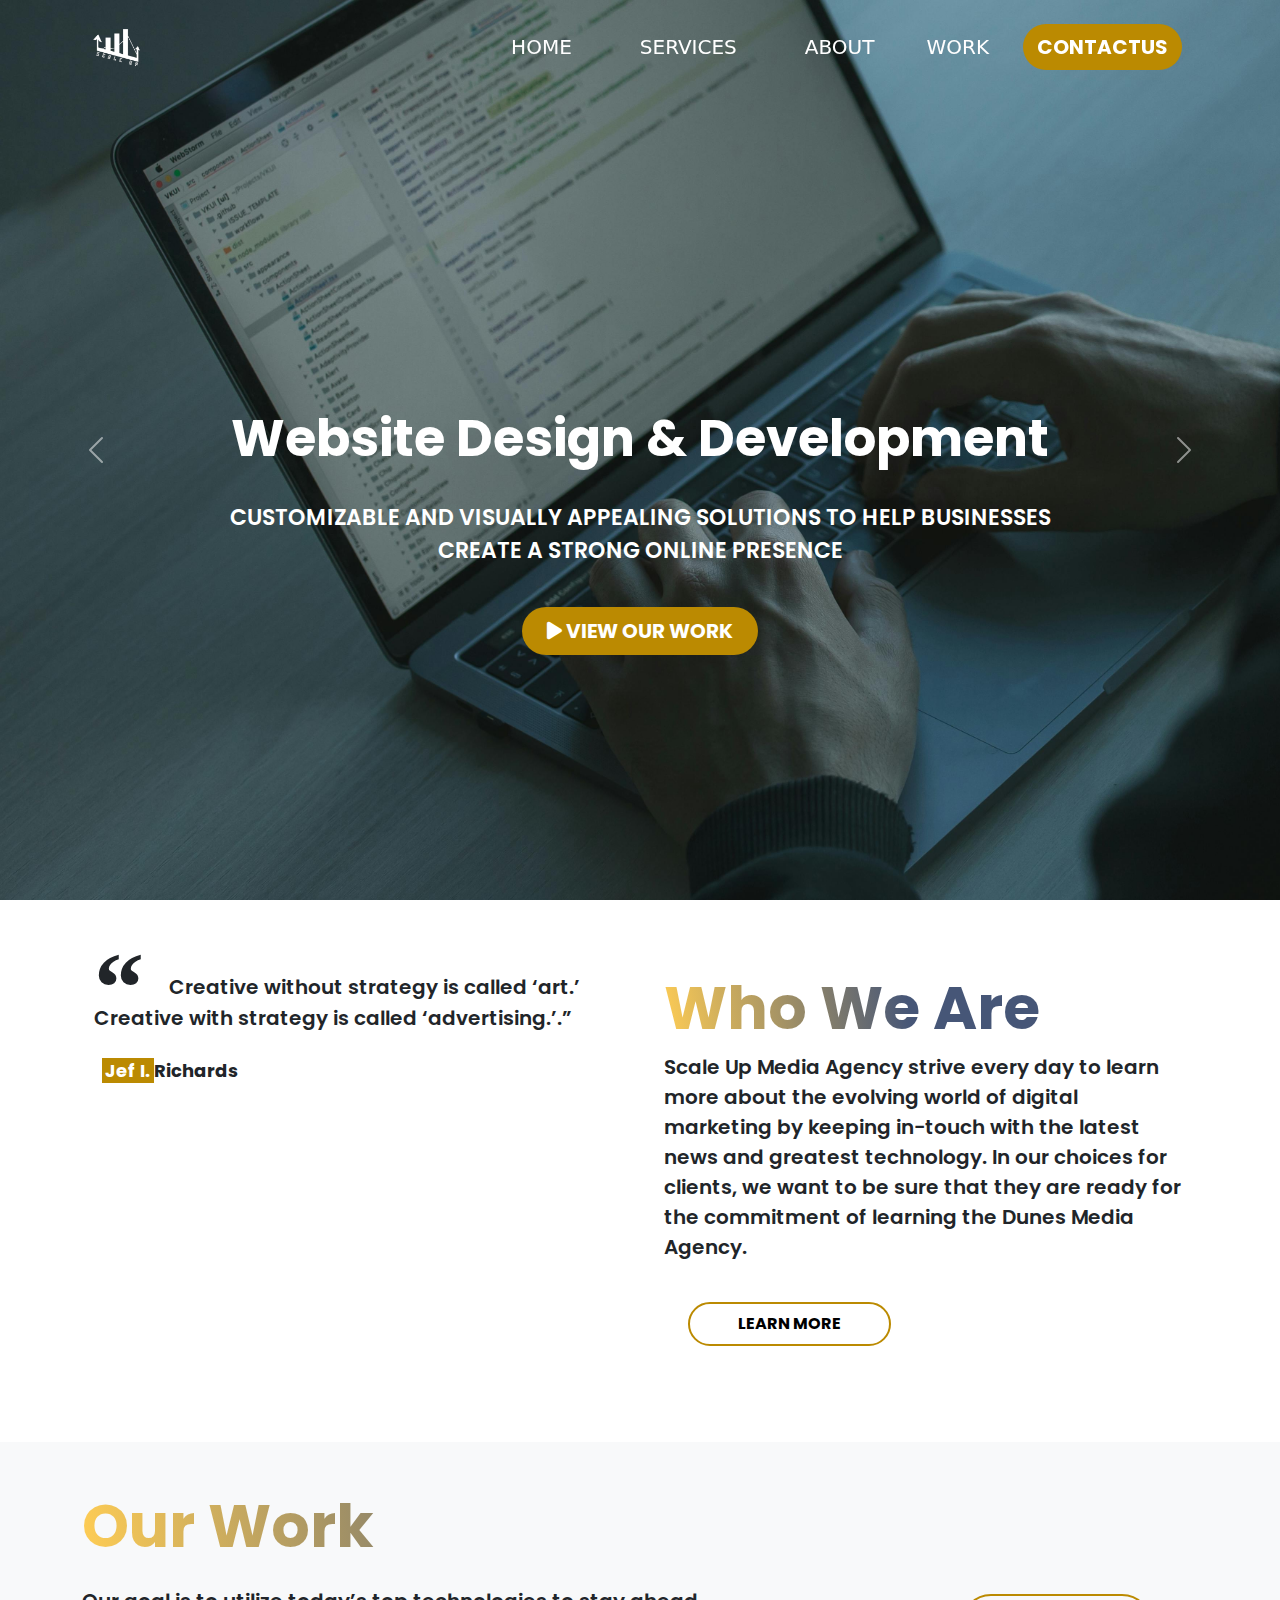
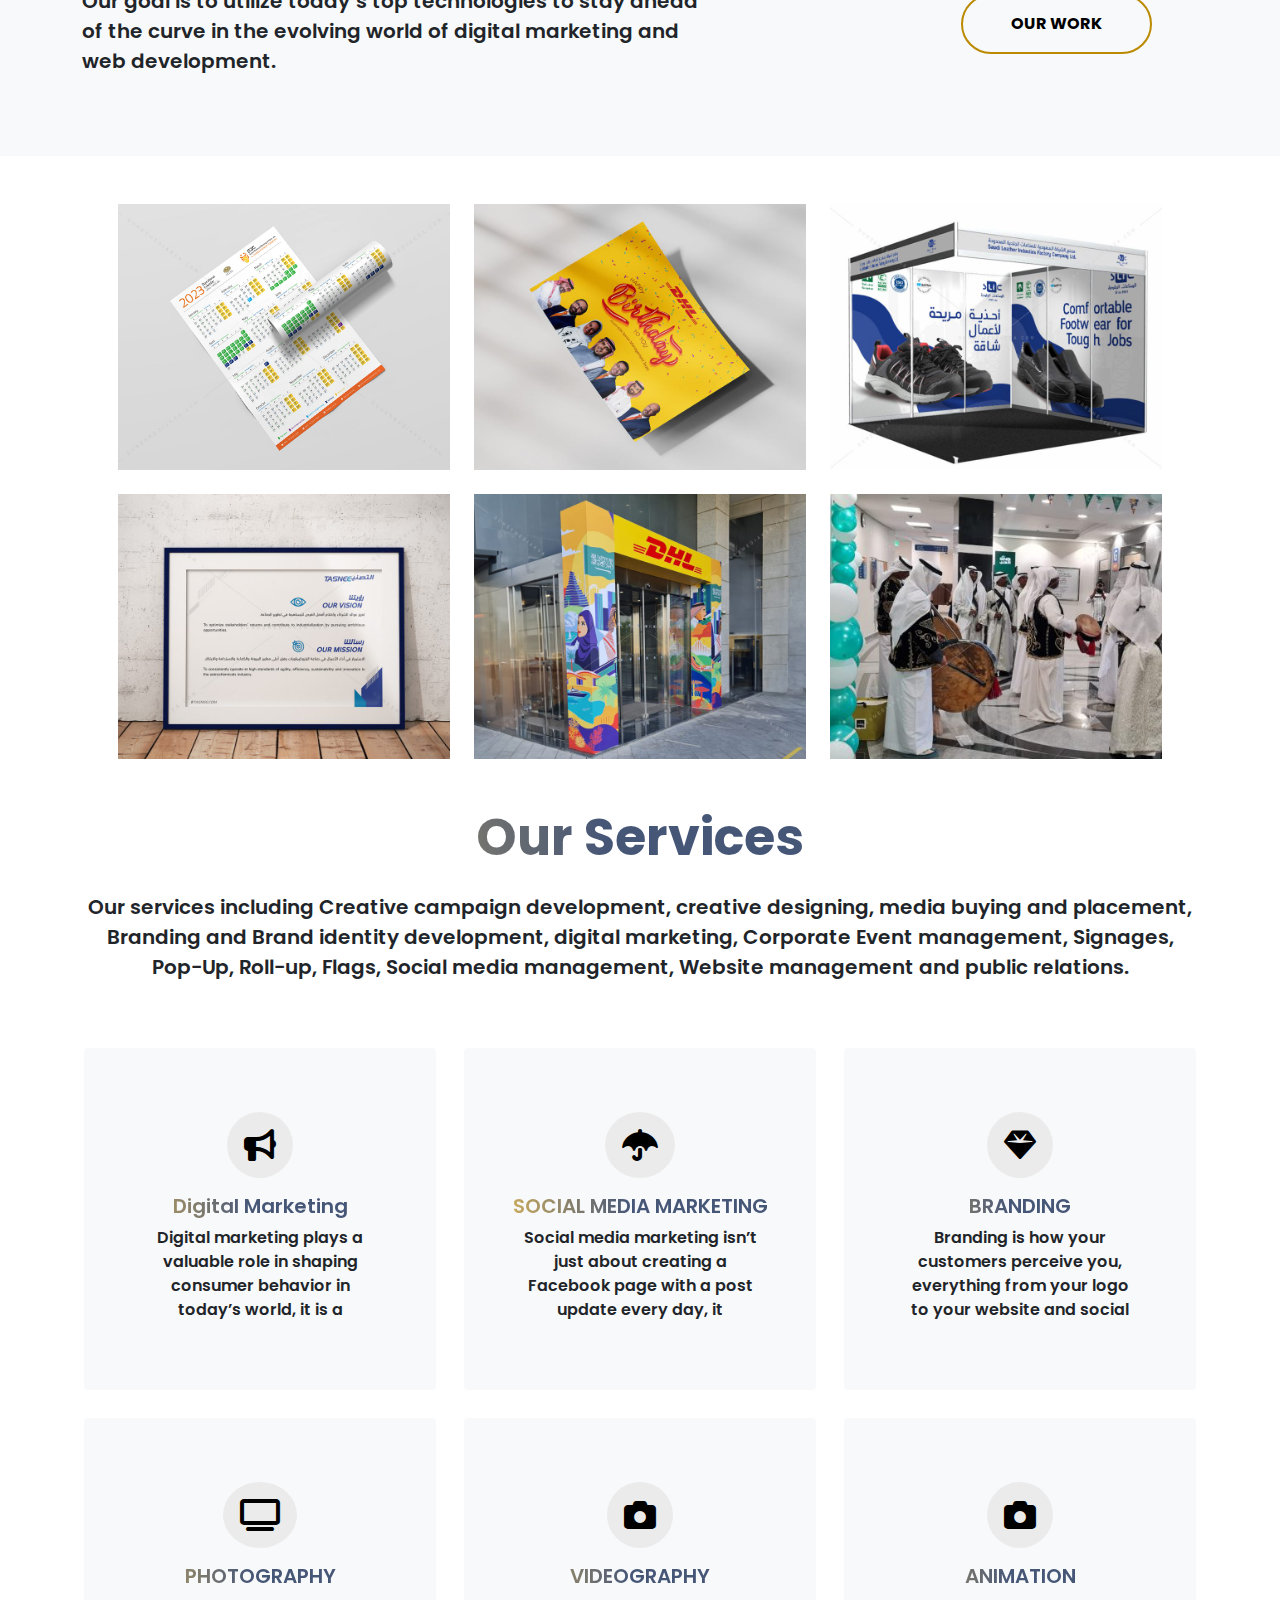
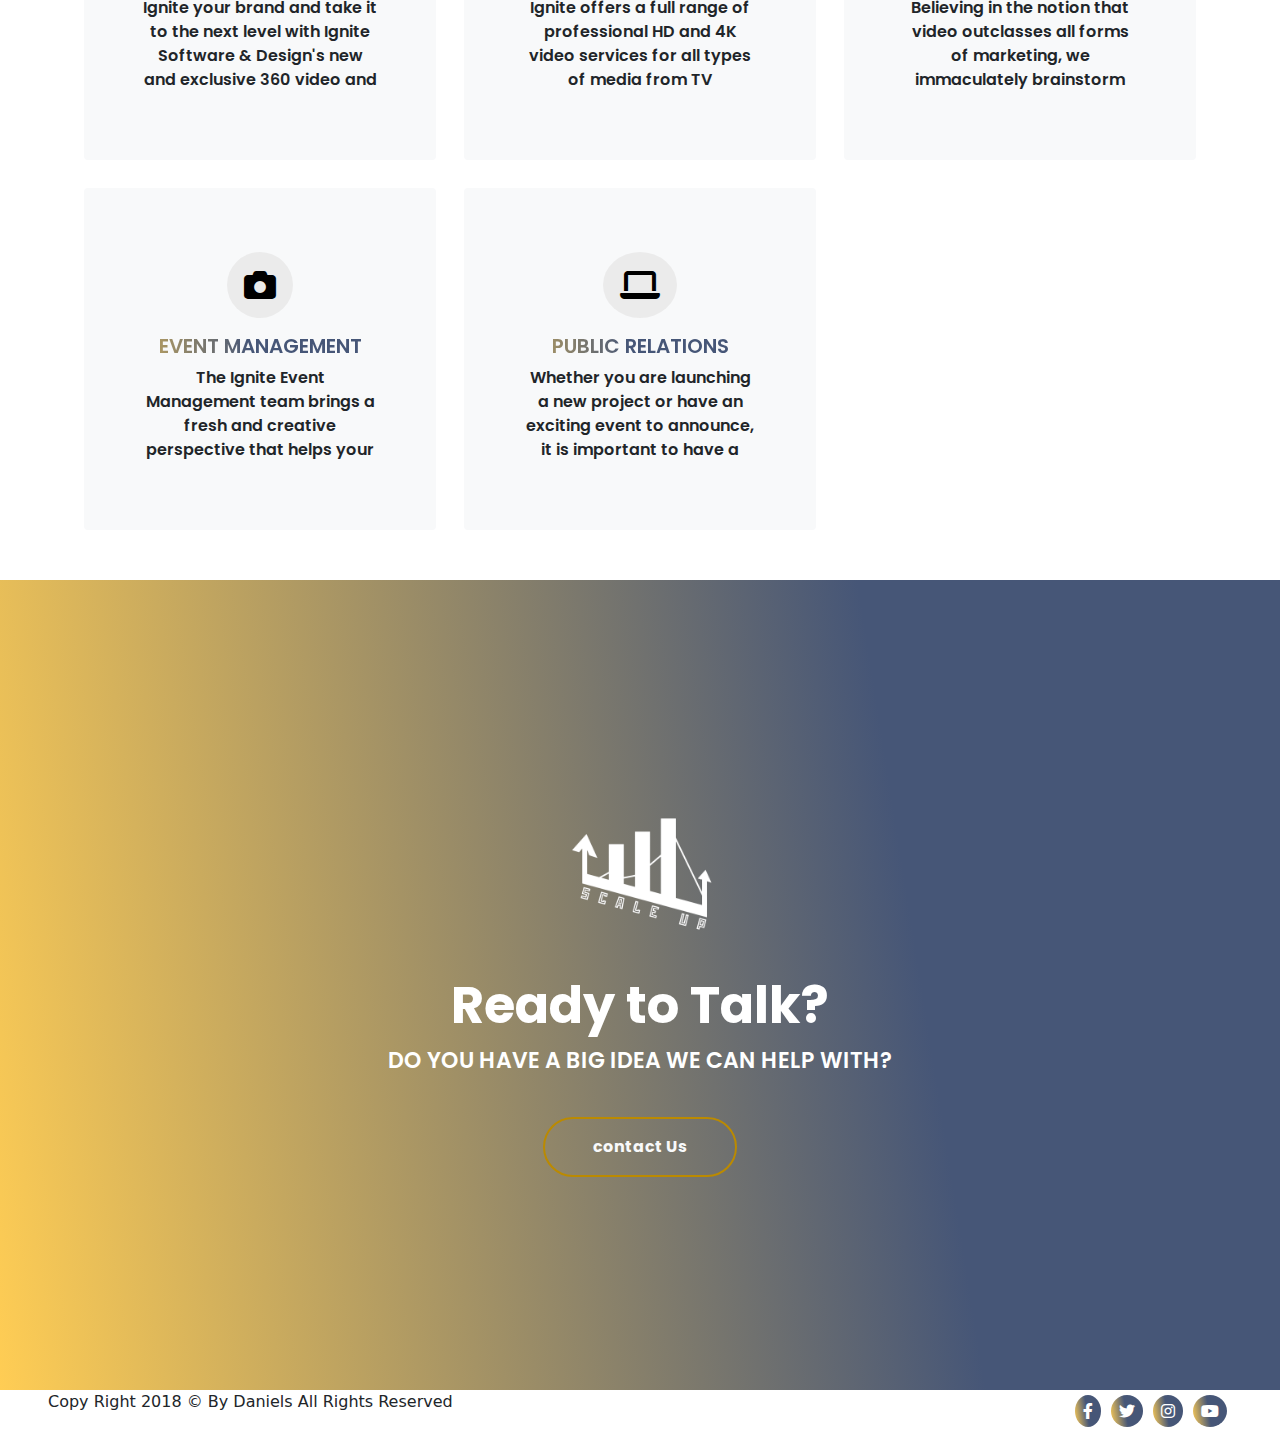
<file: index.html>
<!DOCTYPE html>
<html lang="en">
<head>
    <meta charset="UTF-8">
    <meta http-equiv="X-UA-Compatible" content="IE=edge">
    <meta name="viewport"  >
    <link rel="icon" href="./img/PhotoRoom-٢٠٢٤٠٤٠٧_٠٢٠٢٢٦.png" class="w-100">

    <title>Scale Up </title>
    <link rel="preconnect" href="https://fonts.googleapis.com">
    <link rel="preconnect" href="https://fonts.gstatic.com" crossorigin>
    <link href="https://fonts.googleapis.com/css2?family=Pacifico&family=Poppins:wght@300&display=swap" rel="stylesheet">
    <link rel="stylesheet" href="./css/all.min.css">
    <link rel="stylesheet" href="./css/bootstrap.min.css">
        <link rel="stylesheet" href="./css/style.css">
</head>
<body>
  <!-- home -->
<header>
  <div class="home overflow-hidden">  



<!-- nav -->

<nav class="navbar navbar-expand-lg fixed-top  " id="navbar-header">
  <div class="container my-auto ">
    <a class="navbar-brand fw-bold text-white " href="#"> <img src="./img/PhotoRoom-٢٠٢٤٠٤٠٧_٠٢٠٢٢٦.png" alt="">   </a>
    <button class="navbar-toggler" type="button" data-bs-toggle="collapse" data-bs-target="#navbarSupportedContent"
      aria-controls="navbarSupportedContent" aria-expanded="false" aria-label="Toggle navigation">
      <span > <i class="fa-solid fa-bars fs-3" style="color: #ffffff;"></i> </span>
    </button>
    <div class="collapse navbar-collapse  " id="navbarSupportedContent">
      <ul class="navbar-nav ms-auto  mb-lg-0 ">
        <li class="nav-item px-3">
          <a class="nav-link active fs-5  text-white" href="./index.html" aria-current="page">HOME<span class="visually-hidden">(current)</span></a>
      </li>

      <li class="nav-item px-3">
        <a class="nav-link fs-5  text-white" href="./services.html">SERVICES</a>
    </li>
      <li class="nav-item px-3">
          <a class="nav-link fs-5  text-white" href="./about.html">ABOUT</a>
      </li>
      <li class="nav-item  ">
          <a class="nav-link fs-5  text-white" href="./work.html">WORK</a>
      </li>
       
      </ul>
      <div class="contact d-flex   px-3">
        <a href="./contactUs.html">   <button class="btn  d-inline-block  rounded-pill border-2 text-white fs-5   " type="submit" >CONTACTUS</button>
</a>
    </div>
    </div>
  </div>
</nav>




<!-- slider -->
<div id="hero-carousel" class="carousel slide " data-bs-ride="carousel">
  <div class="carousel-inner">  
<div class="carousel-item active">
  <img src="./img/pexels-cottonbro-studio-5483071.jpg" class="d-block w-100" alt="...">
  <div class="carousel-caption d-md-block">
    <div class=" home-caption  text-white text-center py-5 " >
      <h1 >
        
        Website Design & Development
      </h1>
      <p class="p-4 ">
        CUSTOMIZABLE AND VISUALLY APPEALING SOLUTIONS TO HELP BUSINESSES <br> CREATE A STRONG ONLINE PRESENCE
                                   </p>



                                   <a class="btn rounded-5 text-white fs-5 px-4 py-2" href="./work.html"> 
                                    <i class="fa fa-play button-icon-left" aria-hidden="true"></i> VIEW OUR WORK
                                  </a>
</div>
</div>
</div>
    <div class="carousel-item ">
        <img src="./img/pexels-pew-nguyen-15372896.jpg" class="d-block w-100" alt="...">
        <div class="carousel-caption d-md-block">
          <div class=" home-caption  text-white text-center py-5 " >
            <h1 >
              
              Scale Up Advertising Agency
            </h1>
            <p class="p-4">
              GIVE YOUR ONLINE PRESENCE IT DESERVES WITH  Scale Up MEDIA.
                        </p>
    
    
    
                        <a class="btn rounded-5 text-white fs-5 px-4 py-2" href="./work.html"> 
                          <i class="fa fa-play button-icon-left" aria-hidden="true"></i> VIEW OUR WORK
                        </a>
                        
</div>
      </div>
    </div>
    <div class="carousel-item ">
      <img src="./img/side-view-man-using-smartphone_23-2148793481.jpg" class="d-block w-100" alt="...">
      <div class="carousel-caption d-md-block">
        <div class=" home-caption  text-white text-center py-5 " >
          <h1>
            
            Our Portfolio
          </h1>
          <p class="p-4">
            WE ARE PROBLEM SOLVERS WHO HAVE MASTERED THE ART OF <br> TURNING CHALLENGE INTO OPPORTUNITY.
                      </p>
  
  
  
                      <a class="btn rounded-5 text-white fs-5 px-4 py-2" href="./work.html"> 
                        <i class="fa fa-play button-icon-left" aria-hidden="true"></i> VIEW OUR WORK
                      </a>
  </div>
    </div>
  </div>

    <div class="carousel-item ">
      <img src="./img/pexels-pixabay-50675.jpg" class="d-block w-100" alt="...">
      <div class="carousel-caption d-md-block">
        <div class=" home-caption  text-white text-center py-5 " >
          <h1 >
            
            Event Management Solutions
          </h1>
          <p class="p-4">
            WE ARE HERE TO HELP YOU TO ORGANIZE AND MANAGE YOUR EVENTS
                                </p>
  
  
  
                                <a class="btn rounded-5 text-white fs-5 px-4 py-2" href="./work.html"> 
                                  <i class="fa fa-play button-icon-left" aria-hidden="true"></i> VIEW OUR WORK
                                </a>
</div>
    </div>
  </div>
  <div class="carousel-item BackGround">
    <img src="./img/pexels-pok-rie-1884777.jpg" class="d-block w-100" alt="...">
    <div class="carousel-caption d-md-block">
      <div class=" home-caption  text-white text-center py-5 " >
        <h1 >
          
          Social Media Management
        </h1>
        <p class="p-4 ">
          WE PROVIDE COMPREHENSIVE SERVICES TO EFFECTIVELY HANDLE  AND OPTIMIZE  <br>SOCIAL MEDIA ACCOUNTS FOR BUSINESSES
                              </p>



                              <a class="btn rounded-5 text-white fs-5 px-4 py-2" href="./work.html"> 
                                <i class="fa fa-play button-icon-left" aria-hidden="true"></i> VIEW OUR WORK
                              </a>
</div>
  </div>
</div>


  <button class="carousel-control-prev" type="button" data-bs-target="#hero-carousel" data-bs-slide="prev">
    <span class="carousel-control-prev-icon" aria-hidden="true"></span>
    <span class="visually-hidden">Previous</span>
  </button>
  <button class="carousel-control-next" type="button" data-bs-target="#hero-carousel" data-bs-slide="next">
    <span class="carousel-control-next-icon" aria-hidden="true"></span>
    <span class="visually-hidden">Next</span>
  </button>
</div>



</div>    
    </div>
</header>
<!-- about -->
<div class="about p-5">
    <div class="container">
        <div class="row">
            <div class="col-md-6 p-4">
<p class="  fa-2x" >
    <span style="font-family: 'playfair'; font-size: 100px; line-height: 30px; vertical-align: middle; margin-bottom: -20px; margin-right: 20px;">“</span>
    Creative without strategy is called ‘art.’ Creative with strategy is called ‘advertising.’.”
</p>
<p class="  fw-bold p-2" style="font-size: 18px">
    <span  style="color: #fff; padding-left: 3px; background-color: rgb(187,138,1)  ;">Jef I. </span> 
    Richards
</p>
            </div>
            <div class="col-md-6 p-4">

<h1 class="fw-blod title" >Who We Are</h1>

<p  class="  ">
    Scale Up Media Agency strive every day to learn more about the evolving world of digital marketing by keeping in-touch with the latest news and greatest technology. In our choices for clients, we want to be sure that they are ready for the commitment of learning the Dunes Media Agency.
</p>           

<a class="btn rounded-5 border-2 py-2 m-4  px-5  text-black" href="./about.html" >
    LEARN MORE
</a>
</div>
        </div>
    </div>
</div>


<!-- ourWork -->
<div class="ourWork  p-5 bg-light">
    <div class="container">
      <h1 class="fw-blod title" style="font-size: 60px; ">Our Work</h1>

<div class="row">
    <div class="col-md-9">
<p  class="   col-md-9  py-3">
    Our goal is to utilize today’s top technologies to stay ahead of the curve in the evolving world of digital marketing and web development.

</p>
    </div>
    <div class="col-md-3">

        <a class="btn rounded-5 border-2 py-3 m-4 px-5 text-black " href="./work.html">
  OUR WORK
        </a>
    </div>
</div>
    </div>
</div>
<!-- Portfolio -->
<div class="container p-5">
    <div class="row gy-4">
      <div class="col-md-4">
        <div class="Portfolio-contant overflow-hidden position-relative">
          <img src="./img/calendars-1.jpg" class="w-100" alt="">
    <a href="">
      <div class="layer d-flex align-items-center justify-content-center">
        <div class="Portfolio-text text-center">
          <i class="fa-solid fa-link fs-1" style="color: rgb(255,205,84);" ></i>              
        </div>
      </div>
    </a>
        </div>
      </div>
      <div class="col-md-4">
        <div class="Portfolio-contant overflow-hidden position-relative">
          <img src="./img/dhl-1-800x640.jpg" class="w-100" alt="">
          <a href="">
            <div class="layer d-flex align-items-center justify-content-center">
              <div class="Portfolio-text text-center">
                <i class="fa-solid fa-link fs-1" style="color: rgb(255,205,84);" ></i>              
              </div>
            </div>
          </a>
        </div>
      </div>
      <div class="col-md-4">
        <div class="Portfolio-contant overflow-hidden position-relative">
          <img src="./img/slic-1-800x640.jpg" class="w-100" alt="">
          <a href="">
            <div class="layer d-flex align-items-center justify-content-center">
              <div class="Portfolio-text text-center">
                <i class="fa-solid fa-link fs-1" style="color: rgb(255,205,84);" ></i>              
              </div>
            </div>
          </a>
        </div>
      </div>
      <div class="col-md-4">
        <div class="Portfolio-contant overflow-hidden position-relative">
          <img src="./img/tasnee-1-800x640.jpg" class="w-100" alt="">
          <a href="">
            <div class="layer d-flex align-items-center justify-content-center">
              <div class="Portfolio-text text-center">
                <i class="fa-solid fa-link fs-1" style="color: rgb(255,205,84);" ></i>              
              </div>
            </div>
          </a>
        </div>
      </div>
      <div class="col-md-4">
        <div class="Portfolio-contant overflow-hidden position-relative">
          <img src="./img/dhl-national-day-4-800x640.jpg" class="w-100" alt="">
          <a href="">
            <div class="layer d-flex align-items-center justify-content-center">
              <div class="Portfolio-text text-center">
                <i class="fa-solid fa-link fs-1" style="color: rgb(255,205,84);" ></i>              
              </div>
            </div>
          </a>
        </div>
      </div>
      <div class="col-md-4">
        <div class="Portfolio-contant overflow-hidden position-relative">
          <img src="./img/Marafiq_national_day_2-400x320.jpg" class="w-100" alt="">
          <a href="">
            <div class="layer d-flex align-items-center justify-content-center">
              <div class="Portfolio-text text-center">
                <i class="fa-solid fa-link fs-1" style="color: rgb(255,205,84);" ></i>              
              </div>
            </div>
          </a>
        </div>
      </div>


    </div>
  </div>

  <!-- services -->
<section>
    <div class="container text-center">
        <div class="services-caption text-center">
            <h1 class="fw-blod title" >Our Services</h1>
        
          <p class="  text-center py-3 ">
            Our services including Creative campaign development, creative designing, media buying and placement, Branding and Brand identity development, digital marketing, Corporate Event management, Signages, Pop-Up, Roll-up, Flags, Social media management, Website management and public relations.
          </p>
        </div>
    </div>
</section>
  <section class="services my-5 " id="services">
    <div class="colums">
      <div class="container my-5">
        <div class="row justify-content-around  row-cols-lg-3  g-4">
          

          <div class="item">
            <div class=" bg-light text-center py-5 border border-2 rounded border-white">
              <div class="services-icons fs-2 my-3">
                <i class="fa-solid fa-bullhorn rounded-circle  p-3 text-center"></i>
              </div>

              <h3 class="fw-bold fs-5 title">Digital Marketing</h3>
              <p class="  fs-6 col-md-8 mx-auto">                    Digital marketing plays a valuable role in shaping consumer behavior in today’s world, it is a business’s best chance to stand up and be heard .
              </p>

            </div>
          </div>
          <div class="item">
            <div class=" bg-light text-center py-5 border border-2 rounded border-white">
              <div class="services-icons fs-2 my-3">
                <i class="fa-solid fa-umbrella rounded-circle  p-3 text-center"></i>
              </div>

              <h3 class="fw-bold fs-5 title">SOCIAL MEDIA MARKETING </h3>
              <p class="  fs-6 col-md-8 mx-auto">Social media marketing isn’t just about creating a Facebook  page with a post update every day, it requires more commitment and analysis that our specialized team dedicates itself .
              </p>

            </div>
          </div>
          <div class="item">
            <div class=" bg-light text-center py-5 border border-2 rounded border-white">
              <div class="services-icons fs-2 my-3">
                <i class="fa-solid fa-gem rounded-circle  p-3 text-center"></i>
              </div>

              <h3 class="fw-bold fs-5 title">BRANDING</h3>
              <p class="  fs-6 col-md-8 mx-auto">   
                Branding is how your customers perceive you, everything from your logo to your website and social media. The most successful companies are built on a strong foundation of brand identity and brand strategy. Perhaps the most important intangible asset that can set you apart from your competitors is branding, it is your route to attract customers to choose and trust your business over competitors. Ignite provides full branding services that are tailored to your industry and goals such as brand naming, brand identity, and brand strategy.

             </p>

            </div>
          </div>
          <div class="item">
            <div class=" bg-light text-center py-5 border border-2 rounded border-white">
              <div class="services-icons fs-2 my-3">
                <i class="fa fa-television rounded-circle p-3 text-center"></i>
              </div>

              <h3 class="fw-bold fs-5 title">PHOTOGRAPHY</h3>
              <p class="  fs-6 col-md-8 mx-auto">
                Ignite your brand and take it to the next level with Ignite Software & Design's new and exclusive 360 video and photography services. Give your customers a seamless 360 'virtual reality' tour of your location and facilities, or re-live moments of your event and watch as they unfold around you.
                
                Elevate your brand and showcase your products and services in new and creative ways that is sure to leave your clients in awe.
                
                Ignite offers a full range of professional 4K video and photography services for corporate and private events. With in-house editing included, you can choose from our flexible video and photography packages to find a solution that is perfect for you.  
              </p>

            </div>
          </div>
          <div class="item ">
            <div class=" bg-light text-center py-5 border border-2 rounded border-white">
              <div class="services-icons fs-2 my-3">
                <i class="fa fa-camera rounded-circle p-3 text-center"></i>
              </div>

              <h3 class="fw-bold fs-5 title">VIDEOGRAPHY</h3>
              <p class="  fs-6 col-md-8 mx-auto">                        Ignite offers a full range of professional HD and 4K video services for all types of media from TV Commercials, to Social Media. Starting from conceptualization in pre-production, all the way to the perfectly polished end-product that will attract the attention of your target audience.
              </p>


            </div>
          </div>

          <div class="item">
            <div class=" bg-light text-center py-5 border border-2 rounded border-white">
              <div class="services-icons fs-2 my-3">
                <i class="fa fa-camera rounded-circle p-3 text-center"></i>
              </div>

              <h3 class="fw-bold fs-5 title">ANIMATION</h3>
              <p class="  fs-6 col-md-8 mx-auto">                        Believing in the notion that video outclasses all forms of marketing, we immaculately brainstorm the right video for you. With our exceptional video animation services, we guarantee to create videos that deliver proven results in all domains of lead generation, increase conversions, and build an unforgettable brand identity.
              </p>


            </div>
          </div>
          <div class="item">
            <div class=" bg-light text-center py-5 border border-2 rounded border-white">
              <div class="services-icons fs-2 my-3">
                <i class="fa fa-camera rounded-circle p-3 text-center"></i>
              </div>

              <h3 class="fw-bold fs-5 title">EVENT MANAGEMENT</h3>
              <p class="  fs-6 col-md-8 mx-auto">                        The Ignite Event Management team brings a fresh and creative perspective that helps your event get the kick start it needs and also take your existing events to the next level. We give you tailor-made occasions that bring your clients closer to you and help you make lasting connections with people, no matter what type of event it may be.
              </p>


            </div>
          </div>  <div class="item">
            <div class=" bg-light text-center py-5 border border-2 rounded border-white">
              <div class="services-icons fs-2 my-3">
                <i class="fa-solid fa-laptop  rounded-circle  p-3 text-center"></i>
              </div>

              <h3 class="fw-bold fs-5 title">PUBLIC RELATIONS</h3>
              <p class="  fs-6 col-md-8 mx-auto">                        Whether you are launching a new project or have an exciting event to announce, it is important to have a comprehensive PR plan. With profound understanding of communication and tight relationships with the country’s most renowned media outlets, our team is prepared to get the right message to your audience and build your presence in the market.
              </p>


            </div>
          </div>  <div class="item">
             
          </div>

        </div>
      </div>
    </div>
  </section>

  <!-- contactUs -->
  <section>
    <div class="contactUs">
      
        <div class="d-flex justify-content-center align-items-center  w-100 h-100">
           
            <div class="  text-white text-center " >
<div>
    <img src="./img/PhotoRoom-٢٠٢٤٠٤٠٧_٠٢٠٢٢٦.png" alt="" class="footer_img " >
</div>        

                <h1 class="fw-blod  " >
                  
                    Ready to Talk?
                </h1>
                <p>
                    DO YOU HAVE A BIG IDEA WE CAN HELP WITH?
                </p>
        
                <button class="btn rounded-5 border-2 py-3 m-4  px-5 text-light " >
                    contact Us
                          </button>
            
                
                </div>
        </div>
    </div>
  </section>

<!-- footer -->
<footer class=" px-5">
<div class="d-flex justify-content-between fw-medium ">
    <p>Copy Right 2018 © By Daniels All Rights Reserved</p> 


    <div class="social-icons d-flex justify-content-around align-items-center text-white ">
        <ul class="d-flex social-icon">
          <li>
            <a href="https://www.facebook.com/" target="_blank"><i class="fa-brands fa-facebook-f p-2"></i></a>
          </li>
          <li>
            <a href="https://www.twitter.com/" target="_blank"><i class="fa-brands fa-twitter p-2"></i></a>
          </li>
          <!-- <li>
            <a href="https://www.facebook.com/" target="_blank"><i class="fa-brands fa-linkedin-in p-2"></i></i></a>
          </li> -->
          <li>
            <a href="https://www.linkedin.com/" target="_blank"><i class="fa-brands fa-instagram p-2"></i></a>

          </li>
          <li>
            <a href="https://www.youtube.com/" target="_blank"><i class="fa-brands fa-youtube p-2"></i></a>
          </li>
        </ul>
        
      </div>
</div>
  
</footer>







    <script src="./js/code.jquery.com_jquery-3.7.0.min.js"></script>
    <script src="./js/bootstrap.bundle.min.js"></script>
    <script src="./js/script.js"></script>
  
</body>
</html>
</file>
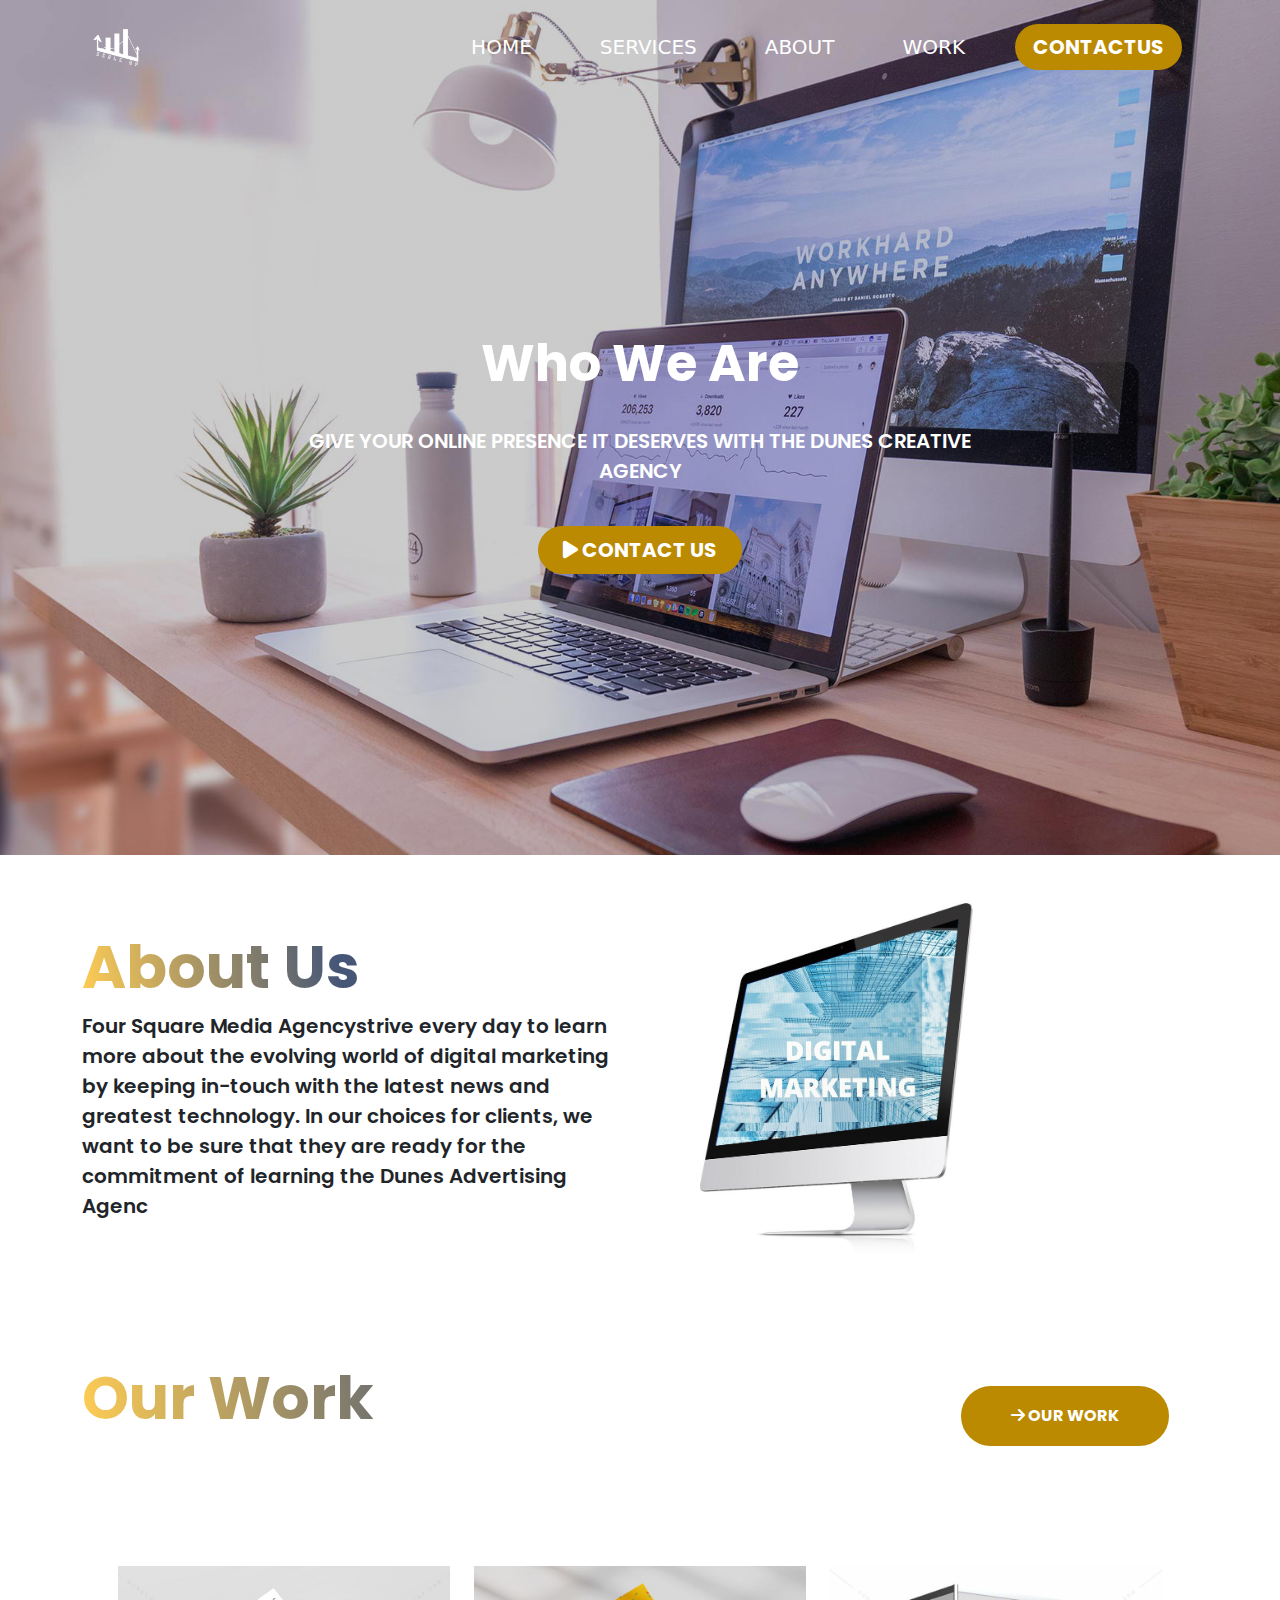
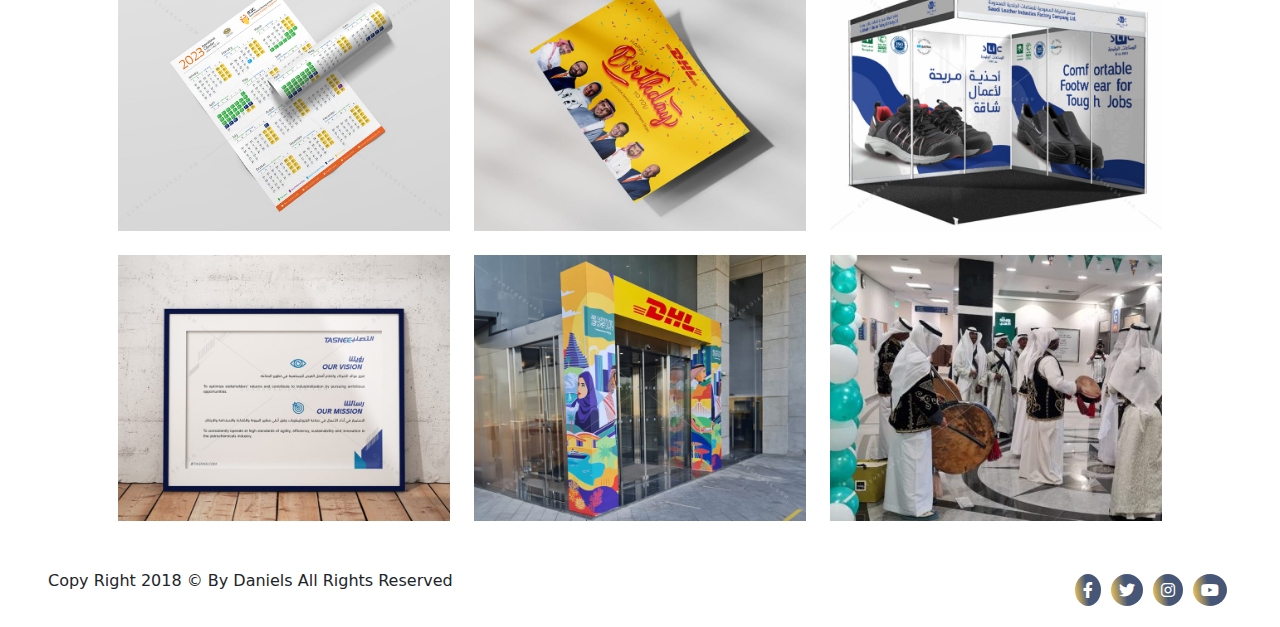
<file: about.html>
<!DOCTYPE html>
<html lang="en">
<head>
    <meta charset="UTF-8">
    <meta http-equiv="X-UA-Compatible" content="IE=edge">
    <meta name="viewport" content="width=device-width, initial-scale=1.0">
    <link rel="icon" href="./img/PhotoRoom-٢٠٢٤٠٤٠٧_٠٢٠٢٢٦.png" class="w-100">
    <title>Scale Up</title>
    <link rel="preconnect" href="https://fonts.googleapis.com">
    <link rel="preconnect" href="https://fonts.gstatic.com" crossorigin>
    <link href="https://fonts.googleapis.com/css2?family=Pacifico&family=Poppins:wght@300&display=swap" rel="stylesheet">
    <link rel="stylesheet" href="./css/all.min.css">
    <link rel="stylesheet" href="./css/bootstrap.min.css">
    <link rel="stylesheet" href="./css/about.css">
</head>
<body>
    <header >
        <div class="home overflow-hidden">
            <nav class="navbar navbar-expand-lg   " id="navbar-header">
                <div class="container my-auto ">
                  <a class="navbar-brand fw-bold text-white " href="#"> <img src="./img/PhotoRoom-٢٠٢٤٠٤٠٧_٠٢٠٢٢٦.png" alt="">   </a>
                  <button class="navbar-toggler" type="button" data-bs-toggle="collapse" data-bs-target="#navbarSupportedContent"
                    aria-controls="navbarSupportedContent" aria-expanded="false" aria-label="Toggle navigation">
                    <span > <i class="fa-solid fa-bars fs-3" style="color: #ffffff;"></i> </span>
                  </button>
                  <div class="collapse navbar-collapse  " id="navbarSupportedContent">
                    <ul class="navbar-nav ms-auto mb-2 mb-lg-0 ">
                      <li class="nav-item px-3">
                        <a class="nav-link active fs-5  text-white" href="./index.html" aria-current="page">HOME <span class="visually-hidden">(current)</span></a>
                    </li>
              
                    <li class="nav-item px-3">
                      <a class="nav-link fs-5  text-white" href="./services.html">SERVICES</a>
                  </li>
                    <li class="nav-item px-3">
                        <a class="nav-link fs-5  text-white" href="./about.html">ABOUT</a>
                    </li>
                    <li class="nav-item px-3">
                        <a class="nav-link fs-5  text-white" href="./work.html">WORK</a>
                    </li>
                     
                    </ul>
                    <div class="contact d-flex my-2 my-lg-0 px-3">
                      <a href="./contactUs.html">   <a class="btn  px-3 rounded-pill border-2   rounded-5  text-white fs-5 " href="./contactUs.html" type="submit" >CONTACTUS</a>
              </a>
                  </div>
                  </div>
                </div>
              </nav>


              <div class=" home-caption  text-white text-center py-5 d-flex align-items-center justify-content-center  w-100  " >
              <div>
                <h1 >
                  
                    Who We Are
                                  </h1>
                  <p class="p-4 ">
                    GIVE YOUR ONLINE PRESENCE IT DESERVES WITH THE DUNES CREATIVE <br> AGENCY
                </p>
            
            
            
                  <a class="btn  rounded-5  text-white fs-5 p-2 px-4 "  href="./contactUs.html"> 
                    <i class=" fa fa-play button-icon-left" aria-hidden="true" ></i>    CONTACT US
                  </a >
              </div>
          </div>
        </div>
    </header>

    <div class="about p-5">
<div class="container">
    <div class="row">
        <div class="col-md-6  d-flex align-items-center">
           <div class="about-caption">
            <h1 class="title">About Us</h1>
            <p>
                Four Square Media Agencystrive every day to learn more about the evolving world of digital marketing by keeping in-touch with the latest news and greatest technology.
In our choices for clients, we want to be sure that they are ready for the commitment of learning the Dunes Advertising Agenc
            </p>
           </div>
        </div>
        <div class="col-md-6">
            <img src="./img/about.jpg" alt="" class="w-50 mx-5">
        </div>
    </div>
</div>
    </div>

    <div class="ourWork  p-5 ">
        <div class="container">
    
    <div class="row">
        <div class="col-md-9">
            <h1 class="fw-blod title" style="font-size: 60px; ">Our Work</h1>

        </div>
        <div class="col-md-3">
    
            <a class="btn rounded-5 border-2 py-3 m-4 px-5 text-white" href="./work.html">
              <i class="fa-solid fa-arrow-right" style="color: #ffffff;"></i>  OUR WORK
            </a>
        </div>
    </div>
        </div>
    </div>



    <div class="container p-5">
        <div class="row gy-4">
          <div class="col-md-4">
            <div class="Portfolio-contant overflow-hidden position-relative">
              <img src="./img/calendars-1.jpg" class="w-100" alt="">
        <a href="">
          <div class="layer d-flex align-items-center justify-content-center">
            <div class="Portfolio-text text-center">
              <i class="fa-solid fa-link fs-1" style="color:  rgb(187,138,1) " ></i>              
            </div>
          </div>
        </a>
            </div>
          </div>
          <div class="col-md-4">
            <div class="Portfolio-contant overflow-hidden position-relative">
              <img src="./img/dhl-1-800x640.jpg" class="w-100" alt="">
              <a href="">
                <div class="layer d-flex align-items-center justify-content-center">
                  <div class="Portfolio-text text-center">
                    <i class="fa-solid fa-link fs-1" style="color:  rgb(187,138,1) " ></i>              
                  </div>
                </div>
              </a>
            </div>
          </div>
          <div class="col-md-4">
            <div class="Portfolio-contant overflow-hidden position-relative">
              <img src="./img/slic-1-800x640.jpg" class="w-100" alt="">
              <a href="">
                <div class="layer d-flex align-items-center justify-content-center">
                  <div class="Portfolio-text text-center">
                    <i class="fa-solid fa-link fs-1" style="color:  rgb(187,138,1) " ></i>              
                  </div>
                </div>
              </a>
            </div>
          </div>
          <div class="col-md-4">
            <div class="Portfolio-contant overflow-hidden position-relative">
              <img src="./img/tasnee-1-800x640.jpg" class="w-100" alt="">
              <a href="">
                <div class="layer d-flex align-items-center justify-content-center">
                  <div class="Portfolio-text text-center">
                    <i class="fa-solid fa-link fs-1" style="color:  rgb(187,138,1) " ></i>              
                  </div>
                </div>
              </a>
            </div>
          </div>
          <div class="col-md-4">
            <div class="Portfolio-contant overflow-hidden position-relative">
              <img src="./img/dhl-national-day-4-800x640.jpg" class="w-100" alt="">
              <a href="">
                <div class="layer d-flex align-items-center justify-content-center">
                  <div class="Portfolio-text text-center">
                    <i class="fa-solid fa-link fs-1" style="color:  rgb(187,138,1) " ></i>              
                  </div>
                </div>
              </a>
            </div>
          </div>
          <div class="col-md-4">
            <div class="Portfolio-contant overflow-hidden position-relative">
              <img src="./img/Marafiq_national_day_2-400x320.jpg" class="w-100" alt="">
              <a href="">
                <div class="layer d-flex align-items-center justify-content-center">
                  <div class="Portfolio-text text-center">
                    <i class="fa-solid fa-link fs-1" style="color:  rgb(187,138,1) " ></i>              
                  </div>
                </div>
              </a>
            </div>
          </div>
    
    
        </div>
      </div>


<!-- footer -->
<footer class=" px-5">
    <div class="d-flex justify-content-between fw-medium ">
        <p>Copy Right 2018 © By Daniels All Rights Reserved</p> 
    
    
        <div class="social-icons d-flex justify-content-around align-items-center text-white ">
            <ul class="d-flex social-icon">
              <li>
                <a href="https://www.facebook.com/" target="_blank"><i class="fa-brands fa-facebook-f p-2"></i></a>
              </li>
              <li>
                <a href="https://www.twitter.com/" target="_blank"><i class="fa-brands fa-twitter p-2"></i></a>
              </li>
              <!-- <li>
                <a href="https://www.facebook.com/" target="_blank"><i class="fa-brands fa-linkedin-in p-2"></i></i></a>
              </li> -->
              <li>
                <a href="https://www.linkedin.com/" target="_blank"><i class="fa-brands fa-instagram p-2"></i></a>
              </li>
              <li>
                <a href="https://www.youtube.com/" target="_blank"><i class="fa-brands fa-youtube p-2"></i></a>
              </li>
            </ul>
            
          </div>
    </div>
      
    </footer>
    


    <script src="./js/bootstrap.bundle.min.js"></script>

</body>
</html>
</file>
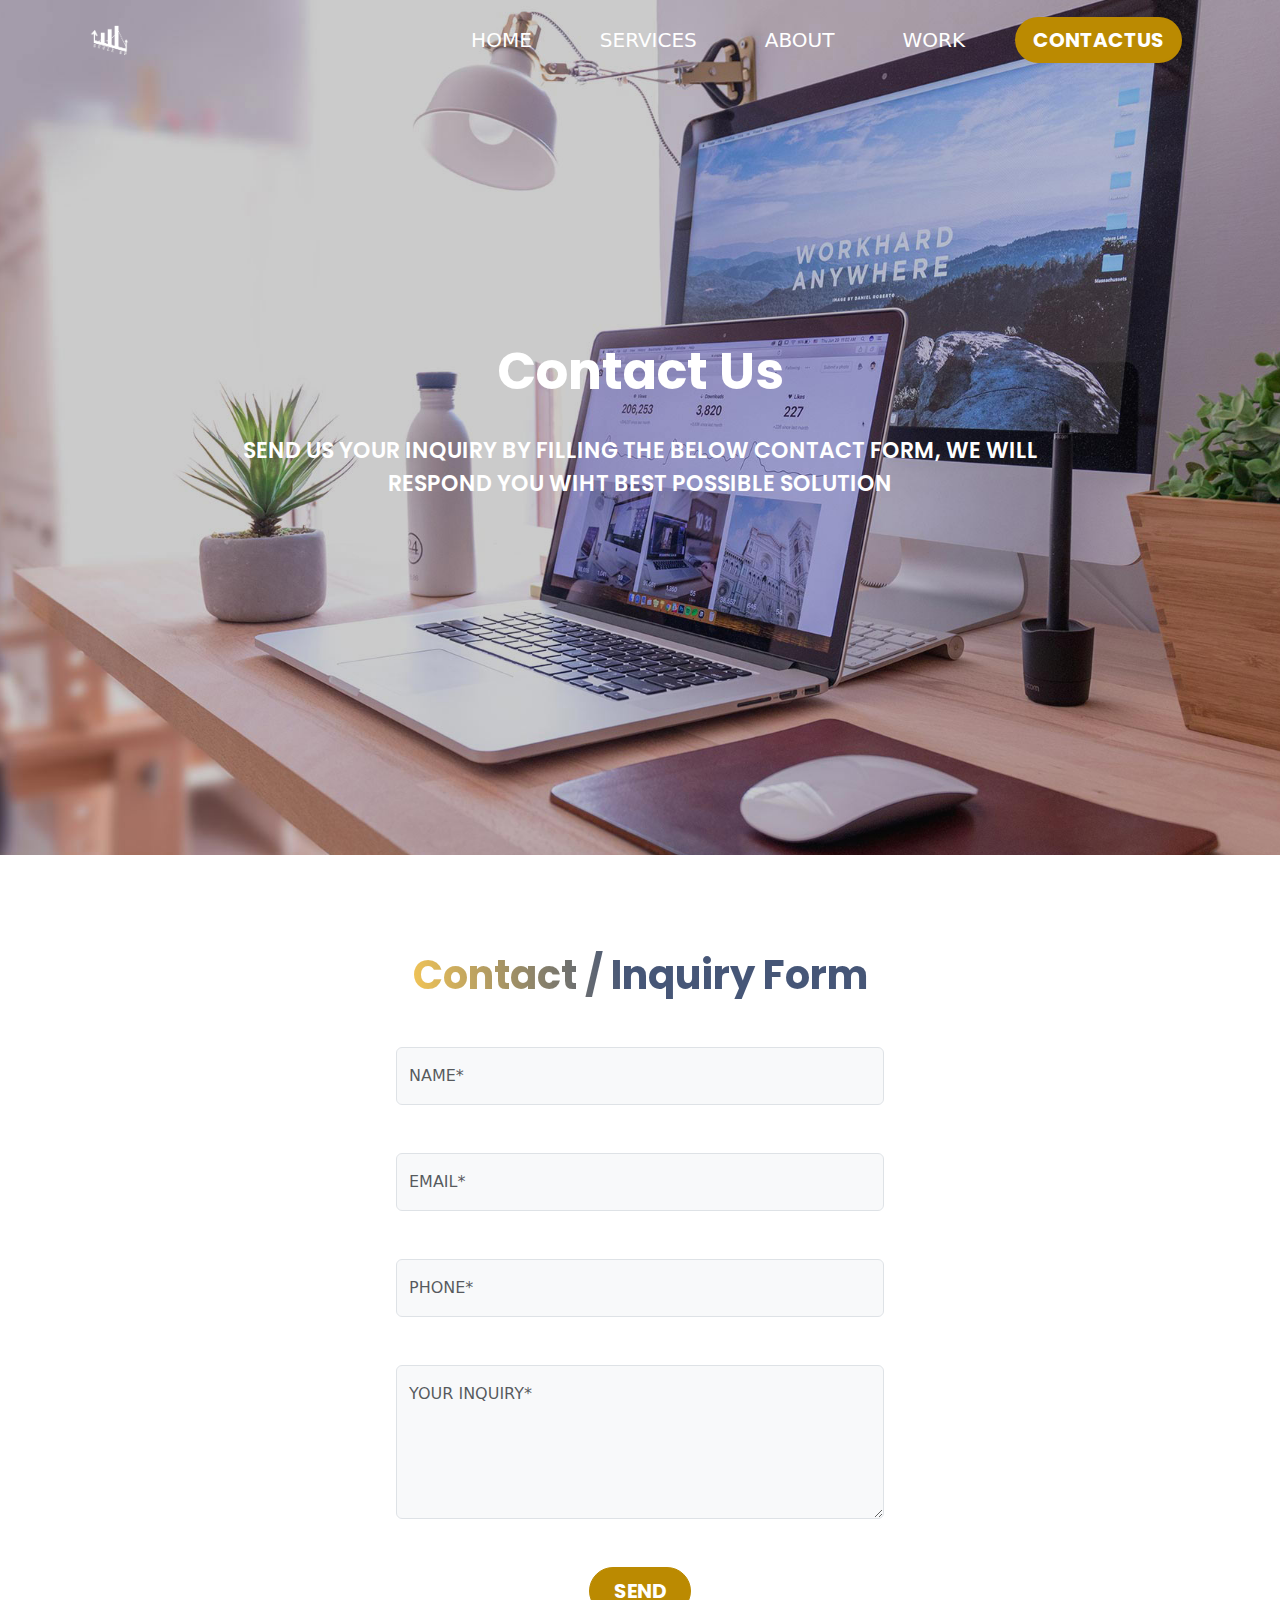
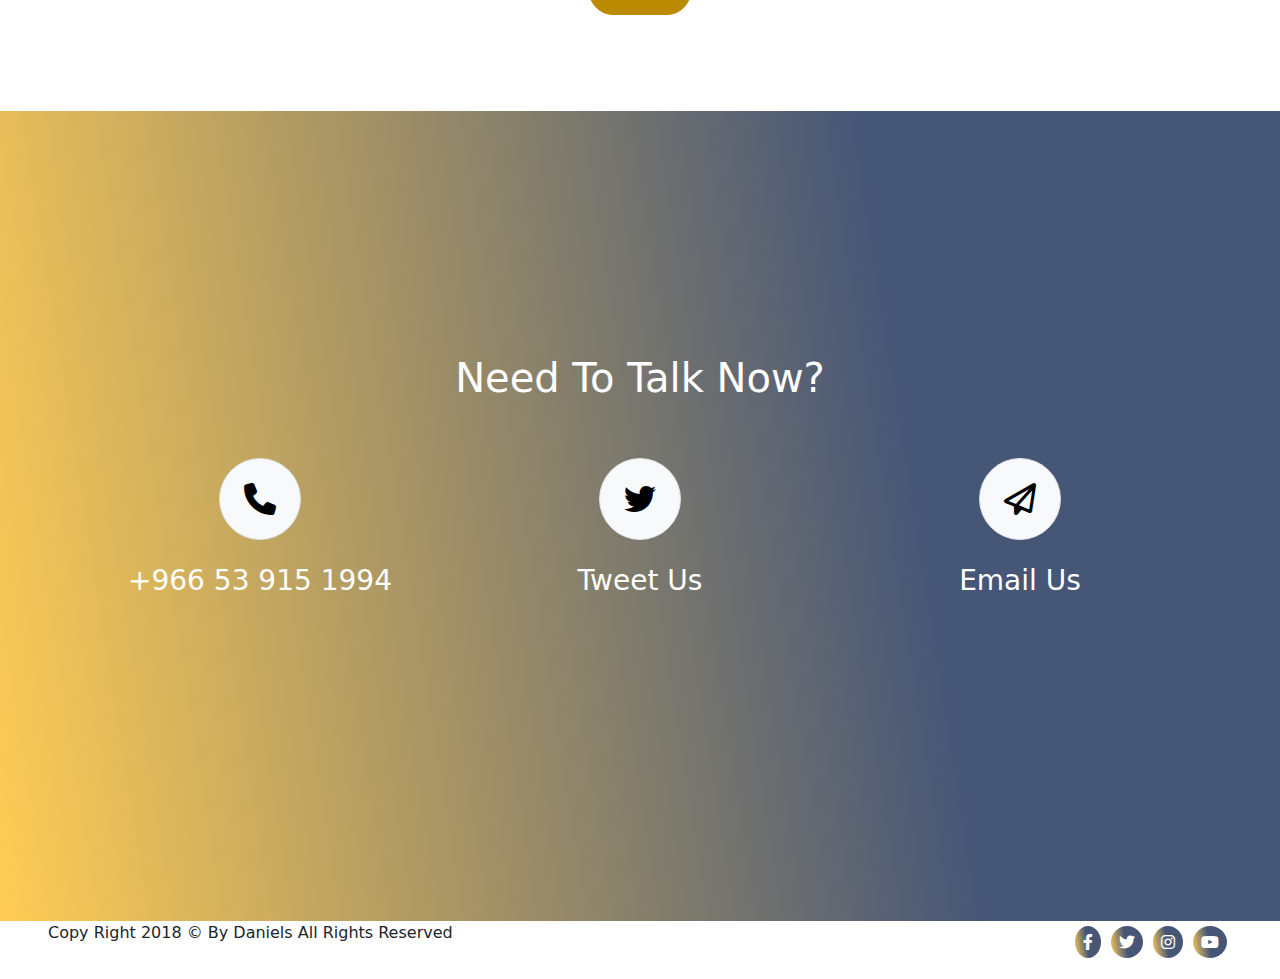
<file: contactUs.html>
<!DOCTYPE html>
<html lang="en">
<head>
    <meta charset="UTF-8">
    <meta http-equiv="X-UA-Compatible" content="IE=edge">
    <meta name="viewport" content="width=device-width, initial-scale=1.0">
    <link rel="icon" href="./img/PhotoRoom-٢٠٢٤٠٤٠٧_٠٢٠٢٢٦.png" class="w-100">

    <title>Scale Up</title>
    <link rel="preconnect" href="https://fonts.googleapis.com">
    <link rel="preconnect" href="https://fonts.gstatic.com" crossorigin>
    <link href="https://fonts.googleapis.com/css2?family=Pacifico&family=Poppins:wght@300&display=swap" rel="stylesheet">
    <link rel="stylesheet" href="./css/all.min.css">
    <link rel="stylesheet" href="./css/bootstrap.min.css">
    <link rel="stylesheet" href="./css/contactUs.css">
</head>
<body>
   
    <header>
        <div class="home overflow-hidden">
            <nav class="navbar navbar-expand-lg   " id="navbar-header">
                <div class="container  my-auto ">
                  <a class="navbar-brand fw-bold text-white " href="#"> <img src="./img/PhotoRoom-٢٠٢٤٠٤٠٧_٠٢٠٢٢٦.png" alt="">   </a>
                  <button class="navbar-toggler" type="button" data-bs-toggle="collapse" data-bs-target="#navbarSupportedContent"
                    aria-controls="navbarSupportedContent" aria-expanded="false" aria-label="Toggle navigation">
                    <span > <i class="fa-solid fa-bars fs-3" style="color: #ffffff;"></i> </span>
                  </button>
                  <div class="collapse navbar-collapse  " id="navbarSupportedContent">
                    <ul class="navbar-nav ms-auto mb-2 mb-lg-0 ">
                      <li class="nav-item px-3">
                        <a class="nav-link active fs-5  text-white" href="./index.html" aria-current="page">HOME <span class="visually-hidden">(current)</span></a>
                    </li>
              
                    <li class="nav-item px-3">
                      <a class="nav-link fs-5  text-white" href="./services.html">SERVICES</a>
                  </li>
                    <li class="nav-item px-3">
                        <a class="nav-link fs-5  text-white" href="./about.html">ABOUT</a>
                    </li>
                    <li class="nav-item px-3">
                        <a class="nav-link fs-5  text-white" href="./work.html">WORK</a>
                    </li>
                     
                    </ul>
                    <div class="contact d-flex my-2 my-lg-0 px-3">
                      <a href="./contactUs.html">   <button class="btn  px-3 rounded-pill border-2   rounded-5  text-white fs-5 " type="submit" >CONTACTUS</button>
              </a>
                  </div>
                  </div>
                </div>
              </nav>


              <div class=" home-caption  text-white text-center py-5 d-flex align-items-center justify-content-center  w-100  " >
              <div>
                <h1 >
                  
                    Contact Us                                  </h1>
                  <p class="p-4 ">
                    SEND US YOUR INQUIRY BY FILLING THE BELOW CONTACT FORM, WE WILL <br> RESPOND YOU WIHT BEST POSSIBLE SOLUTION                </p>
            
            
            
                  
              </div>
          </div>
        </div>
    </header>


<section class=" py-5 ">
    <div class="container contactContainer text-center my-5  title">
        <h1> Contact / Inquiry Form    </h1>
 <form action="">
  <input type="text" placeholder="NAME*" class="form-control py-3 my-5 bg-light " required>
  <input type="text" placeholder="EMAIL*"  class="form-control py-3 my-5 bg-light" required>
  <input type="text" placeholder="PHONE*"  class="form-control py-3 my-5 bg-light" required>
<textarea name="" id="" cols="10" rows="5" placeholder="YOUR INQUIRY*"  class="form-control py-3 my-5 bg-light"></textarea>

<button class="btn   rounded-5  py-2 px-4  text-white fs-5 "> SEND </button>
 </form>
       
</div>
</section>


  <!-- contactUs -->
  <section>
    <div class="contactUs">
      
        <div class="d-flex justify-content-between align-items-center   w-100 h-100">
           
                    
               



                <div class="container  py-5">
                    <div class="row">
                      <div class="text-center text-white">
                        <h1>
                          Need To Talk Now?
                        </h1>
                       </div>
                        <div class="col-md-4 py-5 text-center contactIcon ">
                            <li >
                                <a href="https://www.facebook.com/" target="_blank"><i class="fa-solid fa-phone p-4 text-black border bg-light rounded-circle fs-2"></i></a>
                              </li>
                        <h3 class="text-white py-4">+966 53 915 1994</h3>
                            </div>
                        <div class="col-md-4 py-5 text-center  contactIcon">
                            <li>
                                <a href="https://www.facebook.com/" target="_blank"><i class="fa-brands fa-twitter p-4 text-black border bg-light rounded-circle fs-2"></i></a>
                              </li>
                              <h3  class="text-white py-4 ">Tweet Us  </h3>
                        </div>
                        <div class="col-md-4 py-5 text-center  contactIcon">
                            <li>
                                <a href="https://www.facebook.com/" target="_blank"><i class="fa-regular fa-paper-plane p-4 text-black border bg-light rounded-circle fs-2"></i></a>
                              </li>

                              <h3 class="text-white py-4"> Email Us</h3>
                        </div>
                    </div>
                </div>

              
        </div>
    </div>
  </section>

<!-- footer -->
<footer class=" px-5">
<div class="d-flex justify-content-between fw-medium ">
    <p>Copy Right 2018 © By Daniels All Rights Reserved</p> 


    <div class="social-icons d-flex justify-content-around align-items-center text-white ">
        <ul class="d-flex social-icon">
          <li>
            <a href="https://www.facebook.com/" target="_blank"><i class="fa-brands fa-facebook-f p-2"></i></a>
          </li>
          <li>
            <a href="https://www.twitter.com/" target="_blank"><i class="fa-brands fa-twitter p-2"></i></a>
          </li>
          <!-- <li>
            <a href="https://www.facebook.com/" target="_blank"><i class="fa-brands fa-linkedin-in p-2"></i></i></a>
          </li> -->
          <li>
            <a href="https://www.linkedin.com/" target="_blank"><i class="fa-brands fa-instagram p-2"></i></a>

          </li>
          <li>
            <a href="https://www.youtube.com/" target="_blank"><i class="fa-brands fa-youtube p-2"></i></a>
          </li>
        </ul>
        
      </div>
</div>
  
</footer>




<script src="./js/code.jquery.com_jquery-3.7.0.min.js"></script>
<script src="./js/bootstrap.bundle.min.js"></script>
<script src="./js/script.js"></script>
</body>
</html>
</file>
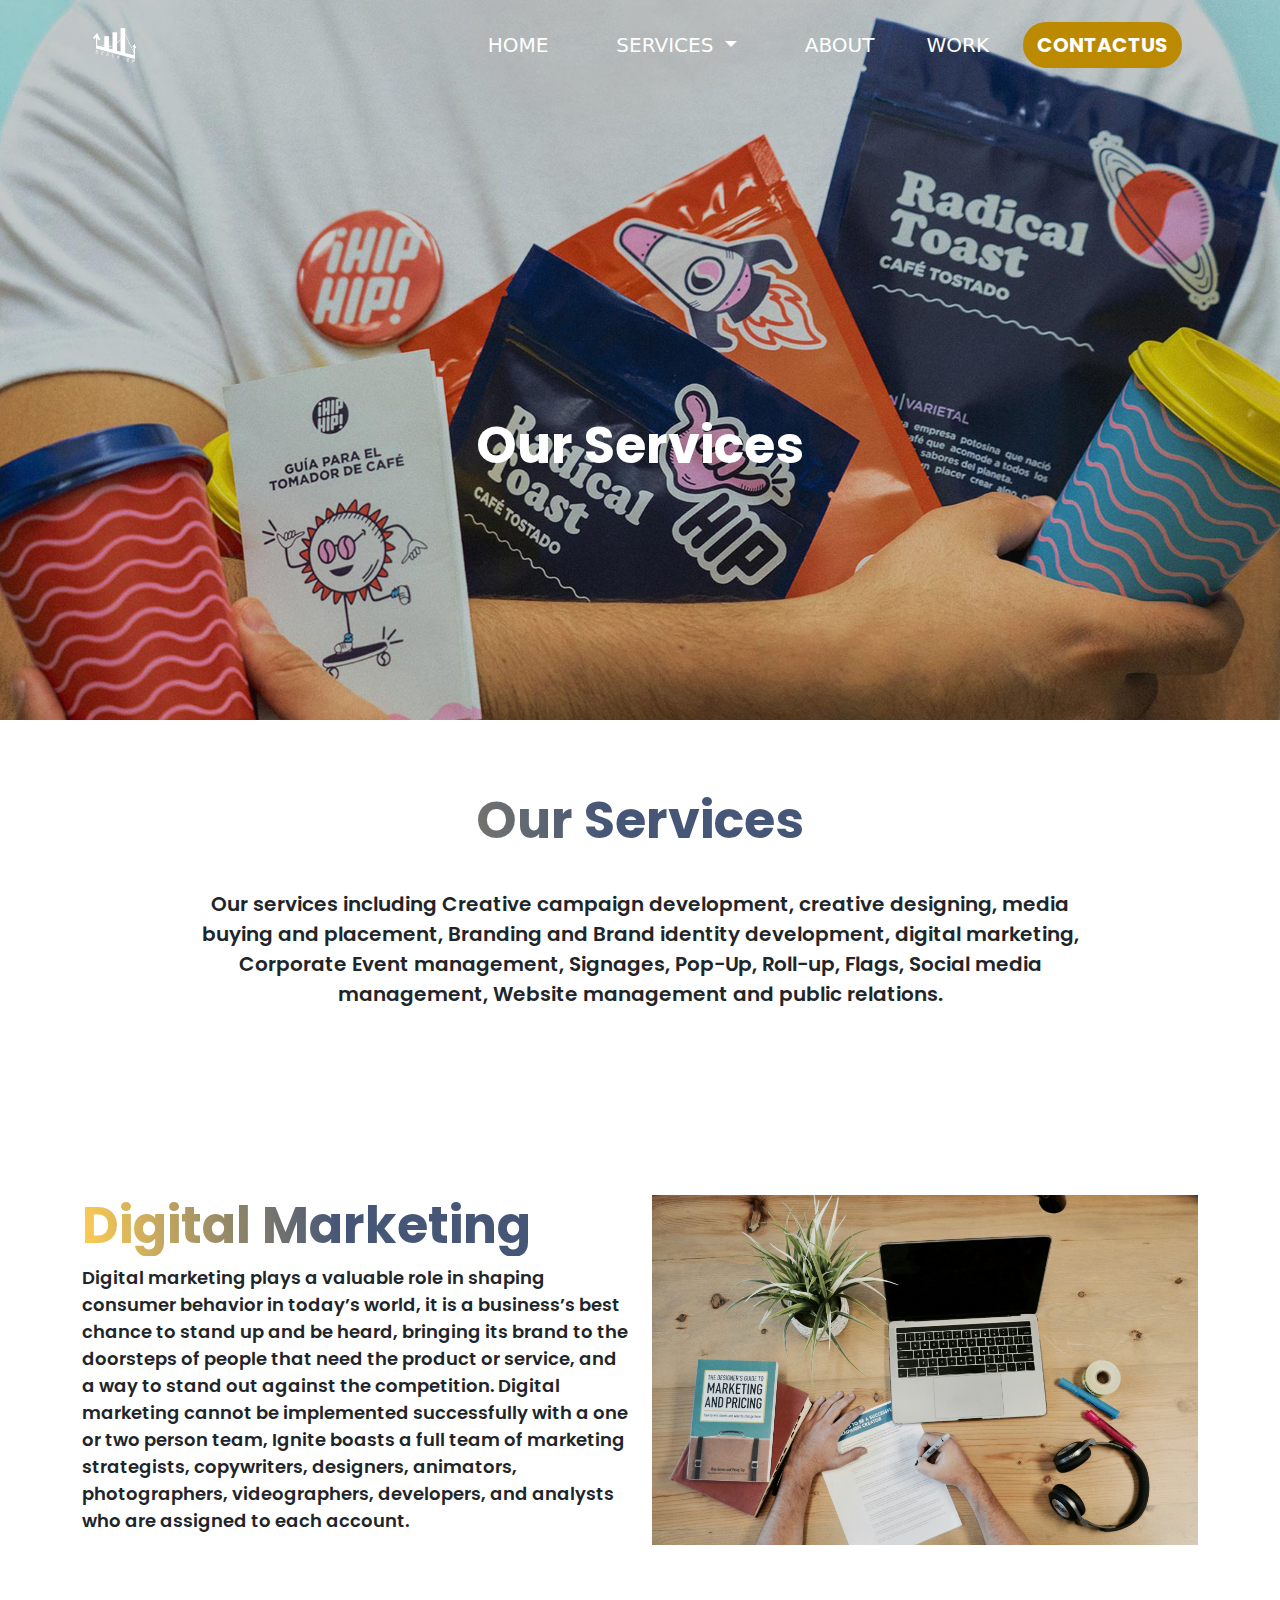
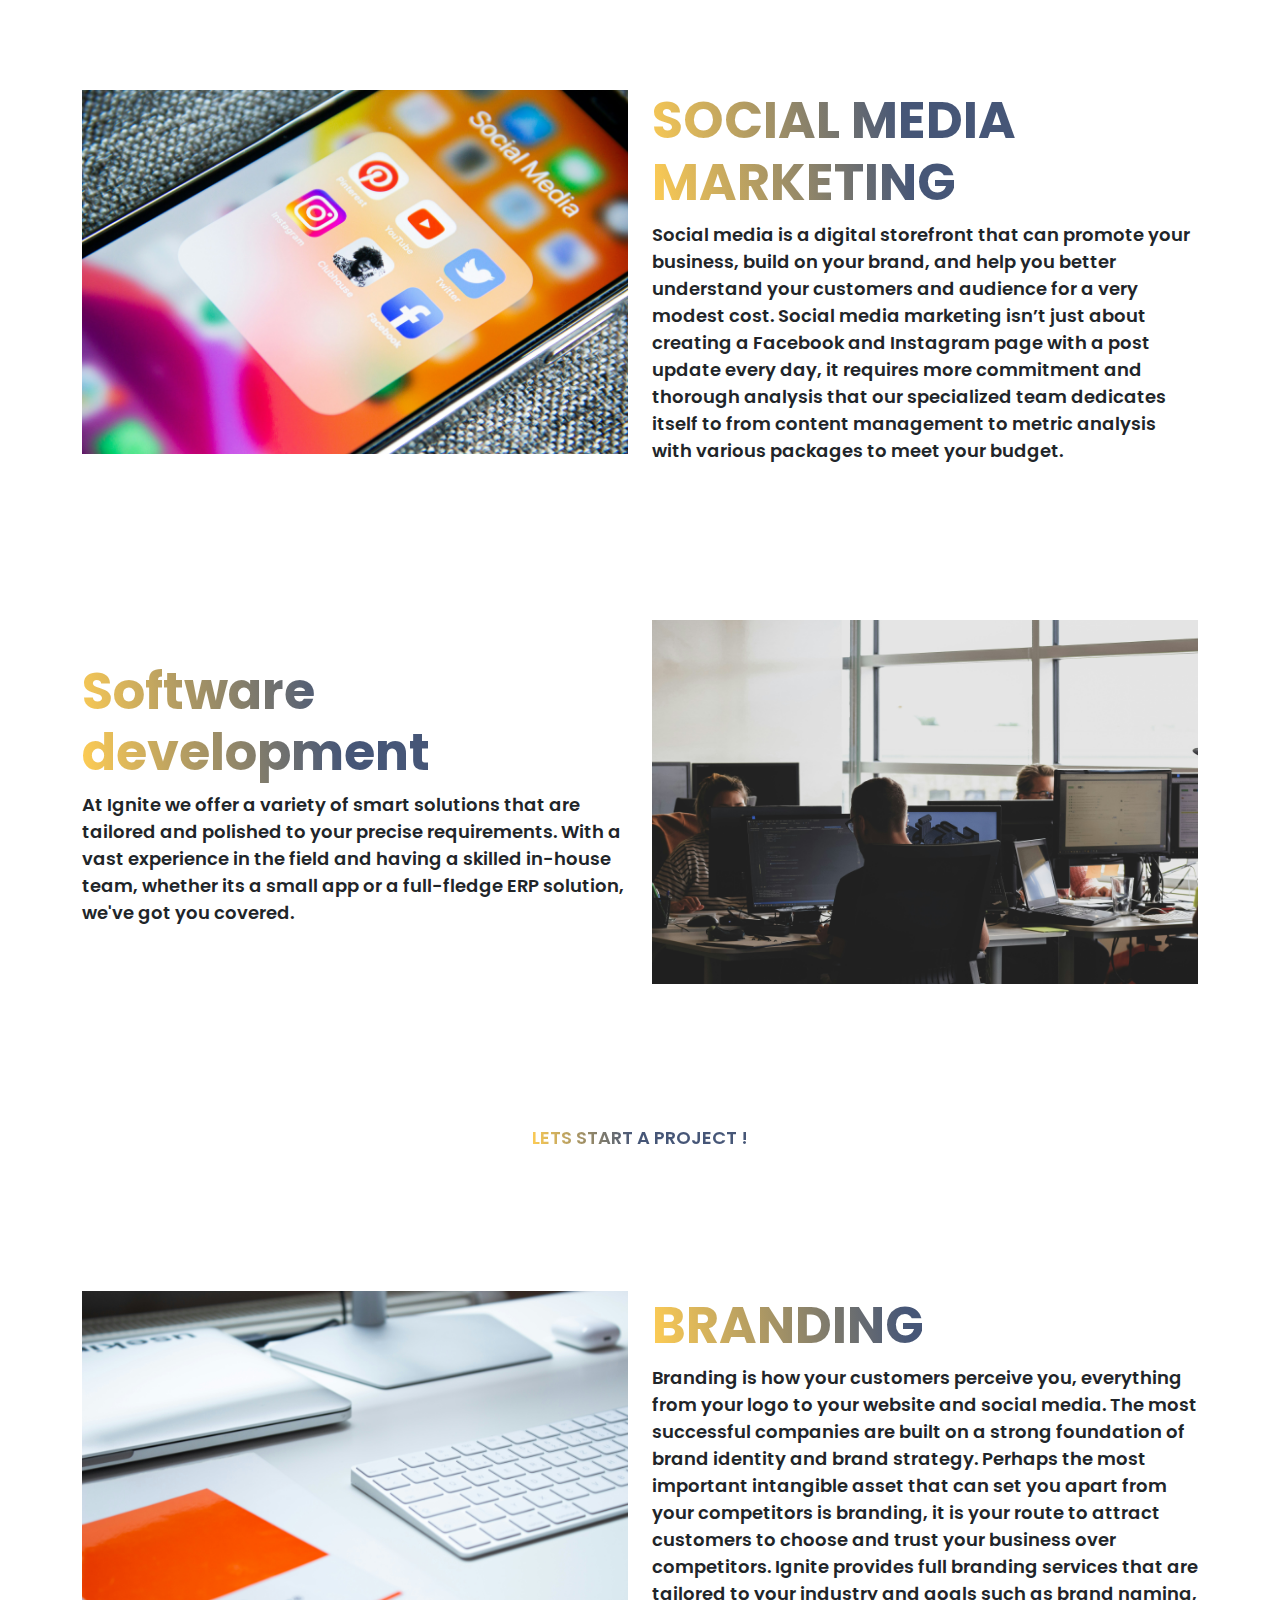
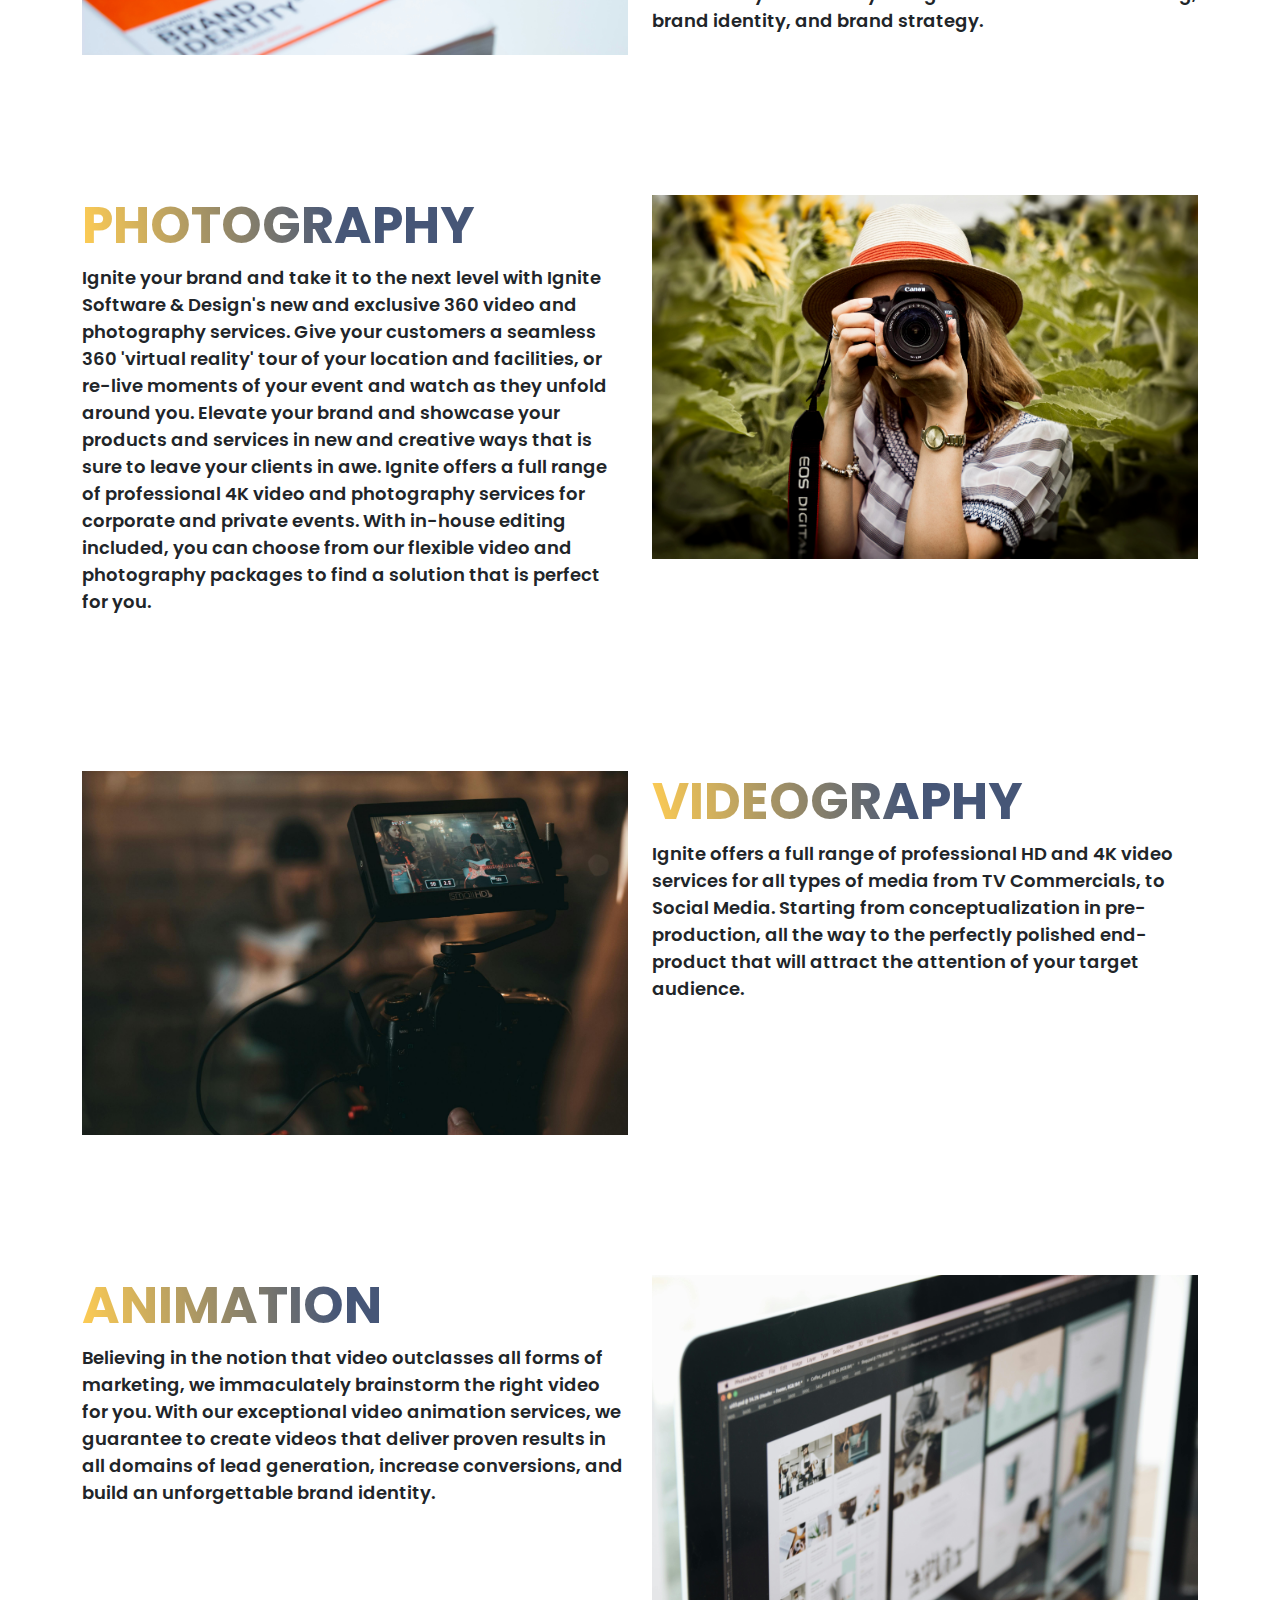
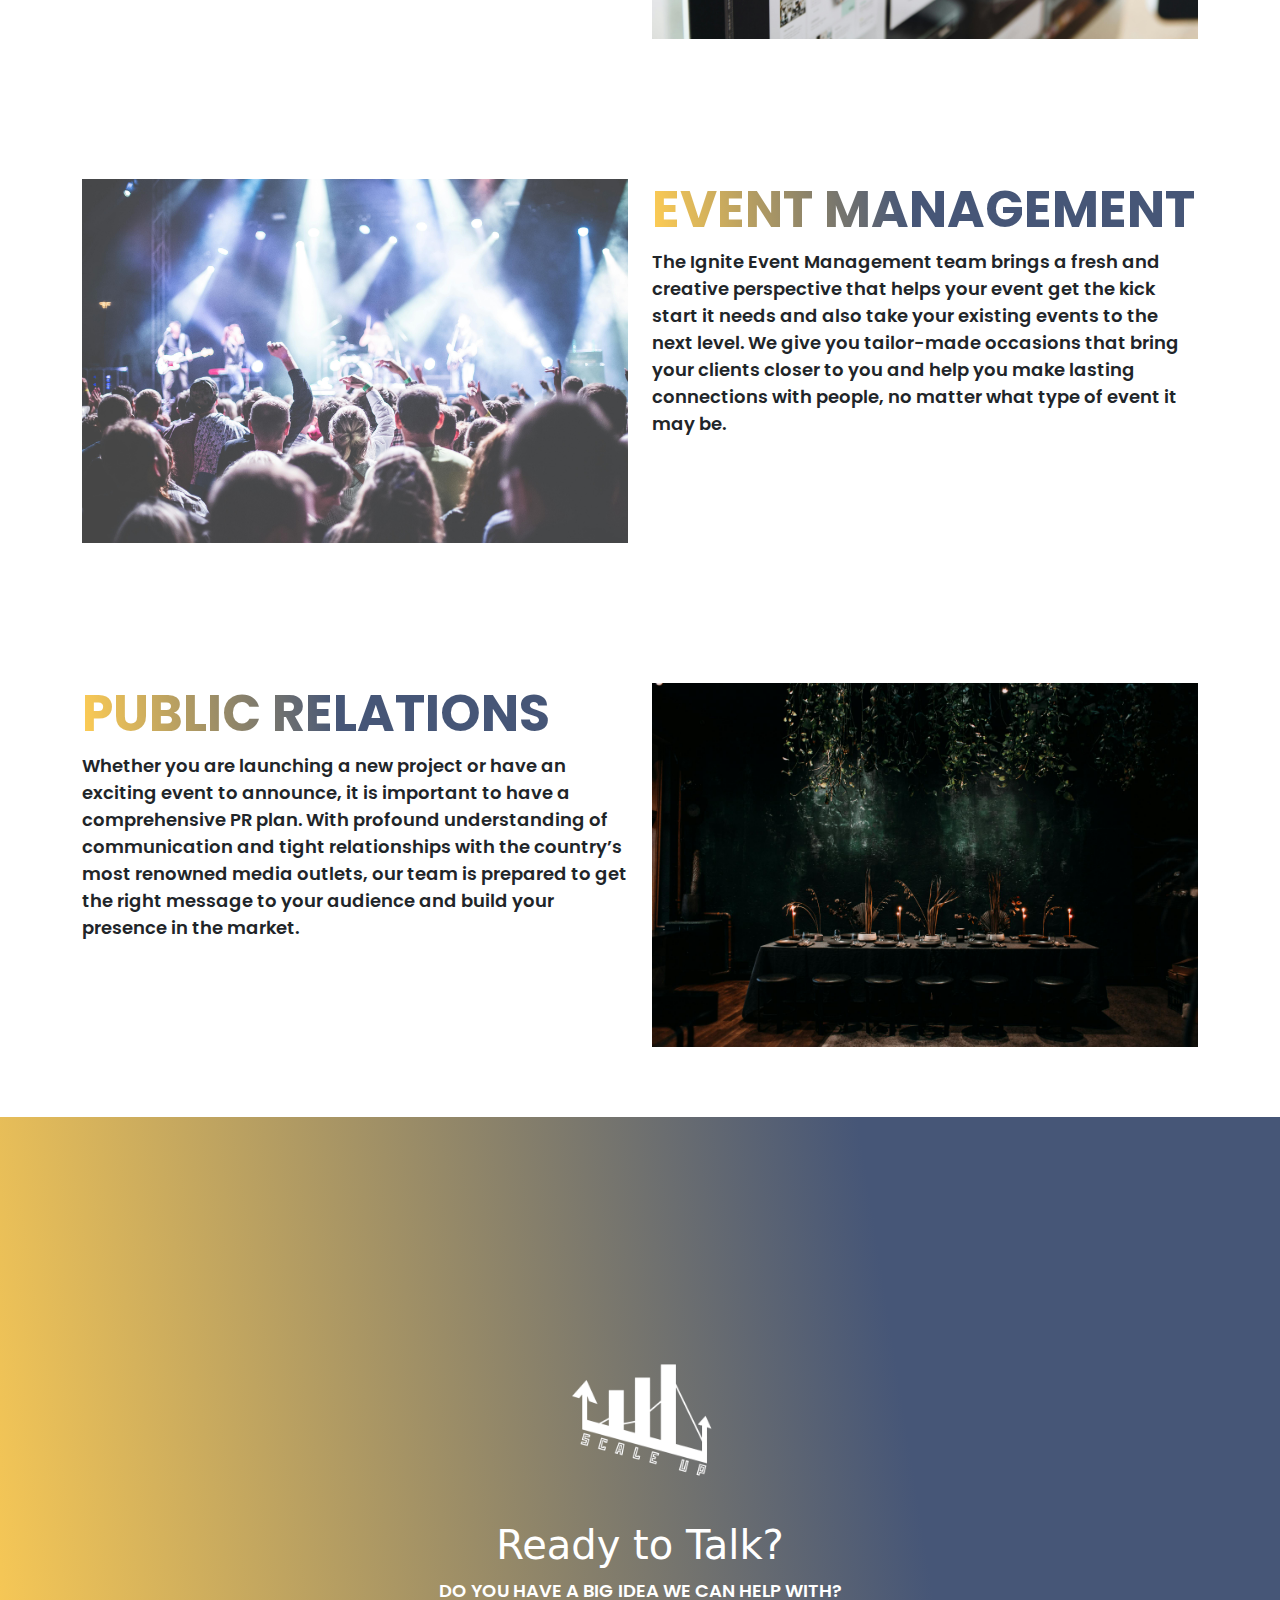
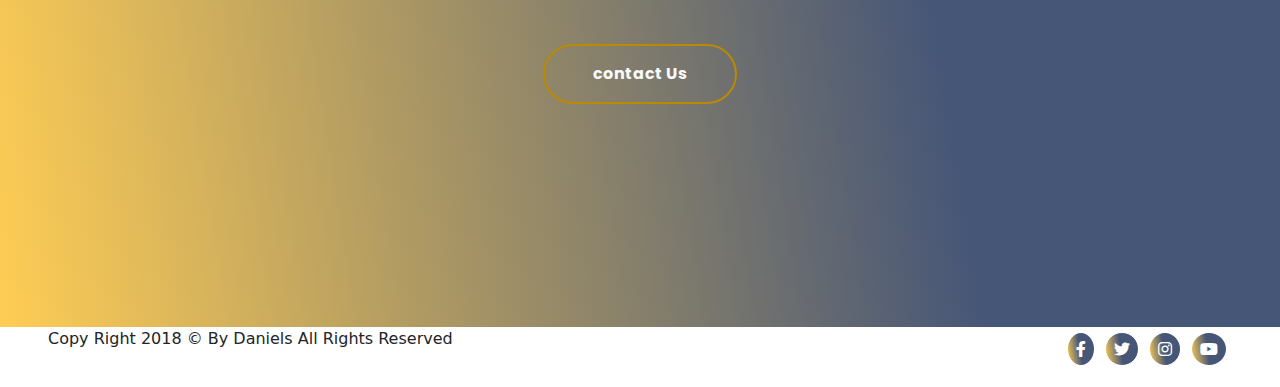
<file: services.html>
<!DOCTYPE html>
<html lang="en">
<head>
    <meta charset="UTF-8">
    <meta http-equiv="X-UA-Compatible" content="IE=edge">
    <meta name="viewport" content="width=device-width, initial-scale=1.0">
    <link rel="icon" href="./img/PhotoRoom-٢٠٢٤٠٤٠٧_٠٢٠٢٢٦.png" class="w-100">
    <title>Scale Up</title>
    <link rel="preconnect" href="https://fonts.googleapis.com">
    <link rel="preconnect" href="https://fonts.gstatic.com" crossorigin>
    <link href="https://fonts.googleapis.com/css2?family=Pacifico&family=Poppins:wght@300&display=swap" rel="stylesheet">
    <link rel="stylesheet" href="./css/all.min.css">
    <link rel="stylesheet" href="./css/bootstrap.min.css">
    <link rel="stylesheet" href="./css/service.css">
</head>
<body>
    <header>
        <div class="home overflow-hidden">
            <nav class="navbar navbar-expand-lg " id="navbar-header">
                <div class="container my-auto ">
                  <a class="navbar-brand fw-bold text-white " href="#"> <img src="./img/PhotoRoom-٢٠٢٤٠٤٠٧_٠٢٠٢٢٦.png" alt="">   </a>
                  <button class="navbar-toggler" type="button" data-bs-toggle="collapse" data-bs-target="#navbarSupportedContent"
                    aria-controls="navbarSupportedContent" aria-expanded="false" aria-label="Toggle navigation">
                    <span > <i class="fa-solid fa-bars fs-3" style="color: #ffffff;"></i> </span>
                  </button>
                  <div class="collapse navbar-collapse  " id="navbarSupportedContent">
                    <ul class="navbar-nav ms-auto mb-2  mb-lg-0 ">
                      <li class="nav-item px-3">
                        <a class="nav-link active fs-5  text-white" href="./index.html" aria-current="page">HOME<span class="visually-hidden">(current)</span></a>
                    </li>
                    <li class="nav-item dropdown px-3">
                        <a class="nav-link dropdown-toggle fs-5  text-white" href="./services.html" role="button" data-bs-toggle="dropdown" aria-expanded="false">
                            SERVICES
                        </a>
                        <ul class="dropdown-menu">
                          <li><a class="dropdown-item" href="#Digital Marketing">DIGITAL MARKETING</a></li>
                          <li><a class="dropdown-item" href="#SOCIAL_MEDIA_MARKETING" >SOCIAL MEDIA MARKETING </a></li>
                          <li><a class="dropdown-item" href="#Software_development">SOFTWARE DEVELOPMENT</a></li>
                          <li><a class="dropdown-item" href="#BRANDING">BRANDING</a></li>
                          <li><a class="dropdown-item" href="#PHOTOGRAPHY">PHOTOGRAPHY</a></li>
                          <li><a class="dropdown-item" href="#VIDEOGRAPHY">VIDEOGRAPHY</a></li>
                          <li><a class="dropdown-item" href="#ANIMATION">ANIMATION</a></li>
                          <li><a class="dropdown-item" href="#EVENT_MANAGEMENT">EVENT MANAGEMENT</a></li>
                          <li><a class="dropdown-item" href="#PUBLIC_RELATIONS">PUBLIC RELATIONS </a></li>
                          
                        
                        </ul>
                      </li>
                
                    <li class="nav-item px-3">
                        <a class="nav-link fs-5  text-white" href="./about.html">ABOUT</a>
                    </li>
                    <li class="nav-item  ">
                        <a class="nav-link fs-5  text-white" href="./work.html">WORK</a>
                    </li>
                     
                    </ul>
                    <div class="contact d-flex   px-3">
                      <a href="./contactUs.html">   <button class="btn  d-inline-block  rounded-pill border-2      text-white fs-5   " type="submit" >CONTACTUS</button>
              </a>
                  </div>
                  </div>
                </div>
              </nav>
              


              <div class=" home-caption  text-white text-center py-5 d-flex align-items-center justify-content-center  w-100  " >
              <div>
                <h1  >
                  
                    Our Services       </h1>
              
            
            
       
              </div>
          </div>
        </div>
    </header>

   
    <section class="About padding">
        <div class="container   text-center ">
            <h1 class="title">      Our Services       </h1>

            <p>
                Our services including Creative campaign development, creative  designing, media  <br>buying and placement, Branding and Brand identity  development, digital marketing, <br> Corporate Event management, Signages, Pop-Up, Roll-up, Flags, Social media </br> management, Website management and public relations.
            </p>
        </div>
    </section>


 
<section class="padding" id="Digital Marketing">
    <div class="container">
        <div class="row">
            <div class="col-md-6   d-flex align-items-center">
               <div class="Digital-Marketing-caption">
                <h1 class="title">Digital Marketing  </h1>
                <p >
                    Digital marketing plays a valuable role in shaping consumer behavior in today’s world, it is a business’s best chance to stand up and be heard, bringing its brand to the doorsteps of people that need the product or service, and a way to stand out against the competition. Digital marketing cannot be implemented successfully with a one or two person team, Ignite boasts a full team of marketing strategists, copywriters, designers, animators, photographers, videographers, developers, and analysts who are assigned to each account.
                </p>
               </div>
            </div>
            <div class="col-md-6">
                <img src="./img/campaign-creators-RSc6D7bO0fA-unsplash.jpg" alt="" class="w-100">
            </div>
        </div>
    </div>
        </section>
  
        
        <section class="padding" id="SOCIAL_MEDIA_MARKETING">
            <div class="container">
                <div class="row">

                    <div class="col-md-6">
                        <img src="./img/adem-ay-Tk9m_HP4rgQ-unsplash.jpg" alt="" class="w-100">
                    </div>
                    <div class="col-md-6   d-flex align-items-center">
                       <div class="Digital-Marketing-caption">
                        <h1 class="title">SOCIAL MEDIA MARKETING  </h1>
                        <p>
                            Social media is a digital storefront that can promote your business, build on your brand, and help you better understand your customers and audience for a very modest cost. Social media marketing isn’t just about creating a Facebook and Instagram page with a post update every day, it requires more commitment and thorough analysis that our specialized team dedicates itself to from content management to metric analysis with various packages to meet your budget.
                        </p>
                       </div>
                    </div>
                   
                </div>
            </div>
                </section>
 


                
        <section class="padding" id="Software_development" >
            <div class="container">
                <div class="row">

                    
                    <div class="col-md-6   d-flex align-items-center">
                       <div class="Digital-Marketing-caption">
                        <h1 class="title">Software development </h1>
                        <p>
                            At Ignite we offer a variety of smart solutions that are tailored and polished to your precise requirements. With a vast experience in the field and having a skilled in-house team, whether its a small app or a full-fledge ERP solution, we've got you covered.            </p>
                        </p>
                       </div>
                    </div>
                    <div class="col-md-6">
                        <img src="./img/sigmund-Fa9b57hffnM-unsplash.jpg" alt="" class="w-100">
                    </div>
                </div>
            </div>
                </section>
 
 


        <div class="section_footer text-center padding">
          <a href="./contactUs.html" class="title  "> LETS START A PROJECT !</a>  
        </div>


        <section class="padding" id="BRANDING">
            <div class="container">
                <div class="row">

                    <div class="col-md-6">
                        <img src="./img/patrik-michalicka-r3iAqHb7JWs-unsplash.jpg" alt="" class="w-100">
                    </div>
                    <div class="col-md-6   d-flex align-items-center">
                       <div class="Digital-Marketing-caption">
                        <h1 class="title">BRANDING </h1>
                        <p>
                            Branding is how your customers perceive you, everything from your logo to your website and social media. The most successful companies are built on a strong foundation of brand identity and brand strategy. Perhaps the most important intangible asset that can set you apart from your competitors is branding, it is your route to attract customers to choose and trust your business over competitors. Ignite provides full branding services that are tailored to your industry and goals such as brand naming, brand identity, and brand strategy.
                        </p>
                       </div>
                    </div>
                  
                </div>
            </div>
                </section>


                    <section class="padding" id="PHOTOGRAPHY">
                        <div class="container">
                            <div class="row">
            
                               
                                <div class="col-md-6   d-flex align-items-center">
                                   <div class="Digital-Marketing-caption">
                                    <h1 class="title">PHOTOGRAPHY </h1>
                                    <p>
                                        Ignite your brand and take it to the next level with Ignite Software & Design's new and exclusive 360 video and photography services. Give your customers a seamless 360 'virtual reality' tour of your location and facilities, or re-live moments of your event and watch as they unfold around you.
                
                                        Elevate your brand and showcase your products and services in new and creative ways that is sure to leave your clients in awe.
                                        
                                        Ignite offers a full range of professional 4K video and photography services for corporate and private events. With in-house editing included, you can choose from our flexible video and photography packages to find a solution that is perfect for you.
                                        
                                                            </p>
                                   </div>
                                </div>
                              
                                <div class="col-md-6">
                                    <img src="./img/pexels-andre-furtado-1264210.jpg" alt="" class="w-100">
                                </div>

                            </div>
                        </div>
                            </section>
             
                    


                    <section class="padding" id="VIDEOGRAPHY">
                        <div class="container">
                            <div class="row">
                    
                                <div class="col-md-6  ">
                                    <img src="./img/pexels-kyle-loftus-2510428.jpg" class="w-100" alt="">
                                     </div>
                                           
                                <div class="col-md-6 web_design">
                    <h1 class="title">VIDEOGRAPHY</h1>
                                
                    <p>
                        Ignite offers a full range of professional HD and 4K video services for all types of media from TV Commercials, to Social Media. Starting from conceptualization in pre-production, all the way to the perfectly polished end-product that will attract the attention of your target audience.
                    </div>
                    
                    
                 
                            </div>
                        </div>
                    </section>

                    <section class="padding" id="ANIMATION" >
                        <div class="container">
                            <div class="row">
                    
                    
                                <div class="col-md-6 web_design">
                    <h1 class="title">ANIMATION</h1>
                                
                    <p>
                        Believing in the notion that video outclasses all forms of marketing, we immaculately brainstorm the right video for you. With our exceptional video animation services, we guarantee to create videos that deliver proven results in all domains of lead generation, increase conversions, and build an unforgettable brand identity.
                    
                    </p>
                    </div>
                    
                    
                    <div class="col-md-6  ">
                        <img src="./img/pexels-tranmautritam-326514.jpg" class="w-100" alt="">
                         </div>
                               
                            </div>
                        </div>
                    </section>

                    <section class="padding" id="EVENT_MANAGEMENT">
                        <div class="container">
                            <div class="row">
                    
                                <div class="col-md-6  ">
                                    <img src="./img/pexels-picjumbocom-196652.jpg" class="w-100" alt="">
                                     </div>


                                <div class="col-md-6 web_design">
                    <h1 class="title" >EVENT MANAGEMENT</h1>
                                
                    <p>
                        The Ignite Event Management team brings a fresh and creative perspective that helps your event get the kick start it needs and also take your existing events to the next level. We give you tailor-made occasions that bring your clients closer to you and help you make lasting connections with people, no matter what type of event it may be.
                        </p>
                    </div>
                    
                    
                    
                               
                            </div>
                        </div>
                    </section> 



                    <section class="padding" id="PUBLIC_RELATIONS">
                        <div class="container">
                            <div class="row">
                    
                    
                                <div class="col-md-6 web_design">
                    <h1 class="title" >PUBLIC RELATIONS</h1>
                                
                    <p>
                        Whether you are launching a new project or have an exciting event to announce, it is important to have a comprehensive PR plan. With profound understanding of communication and tight relationships with the country’s most renowned media outlets, our team is prepared to get the right message to your audience and build your presence in the market.
                        </p>
                    </div>
                    
                    
                    <div class="col-md-6 ">
                        <img src="./img/pexels-rachel-claire-4577179.jpg" class="w-100" alt="">
                         </div>
                               
                            </div>
                        </div>
                    </section>








                    
  <!-- contactUs -->
  <section>
    <div class="contactUs">
      
        <div class="d-flex justify-content-center align-items-center  w-100 h-100">
           
            <div class="  text-white text-center " >
<div>
    <img src="./img/PhotoRoom-٢٠٢٤٠٤٠٧_٠٢٠٢٢٦.png" alt="" class="footer_img " >
</div>        

                <h1 class="fw-blod  " >
                  
                    Ready to Talk?
                </h1>
                <p>
                    DO YOU HAVE A BIG IDEA WE CAN HELP WITH?
                </p>
        
                <button class="btn rounded-5 border-2 py-3 m-4  px-5 text-light " >
                    contact Us
                          </button>
            
                
                </div>
        </div>
    </div>
  </section>

<!-- footer -->
<footer class=" px-5">
<div class="d-flex justify-content-between fw-medium ">
    <p>Copy Right 2018 © By Daniels All Rights Reserved</p> 


    <div class="social-icons d-flex justify-content-around align-items-center text-white ">
        <ul class="d-flex social-icon">
          <li>
            <a href="https://www.facebook.com/" target="_blank"><i class="fa-brands fa-facebook-f p-2"></i></a>
          </li>
          <li>
            <a href="https://www.twitter.com/" target="_blank"><i class="fa-brands fa-twitter p-2"></i></a>
          </li>
          <!-- <li>
            <a href="https://www.facebook.com/" target="_blank"><i class="fa-brands fa-linkedin-in p-2"></i></i></a>
          </li> -->
          <li>
            <a href="https://www.linkedin.com/" target="_blank"><i class="fa-brands fa-instagram p-2"></i></a>

          </li>
          <li>
            <a href="https://www.youtube.com/" target="_blank"><i class="fa-brands fa-youtube p-2"></i></a>
          </li>
        </ul>
        
      </div>
</div>
  
</footer>




<script src="./js/code.jquery.com_jquery-3.7.0.min.js"></script>
<script src="./js/bootstrap.bundle.min.js"></script>
<script src="./js/script.js"></script>              
</body>
</html>
</file>
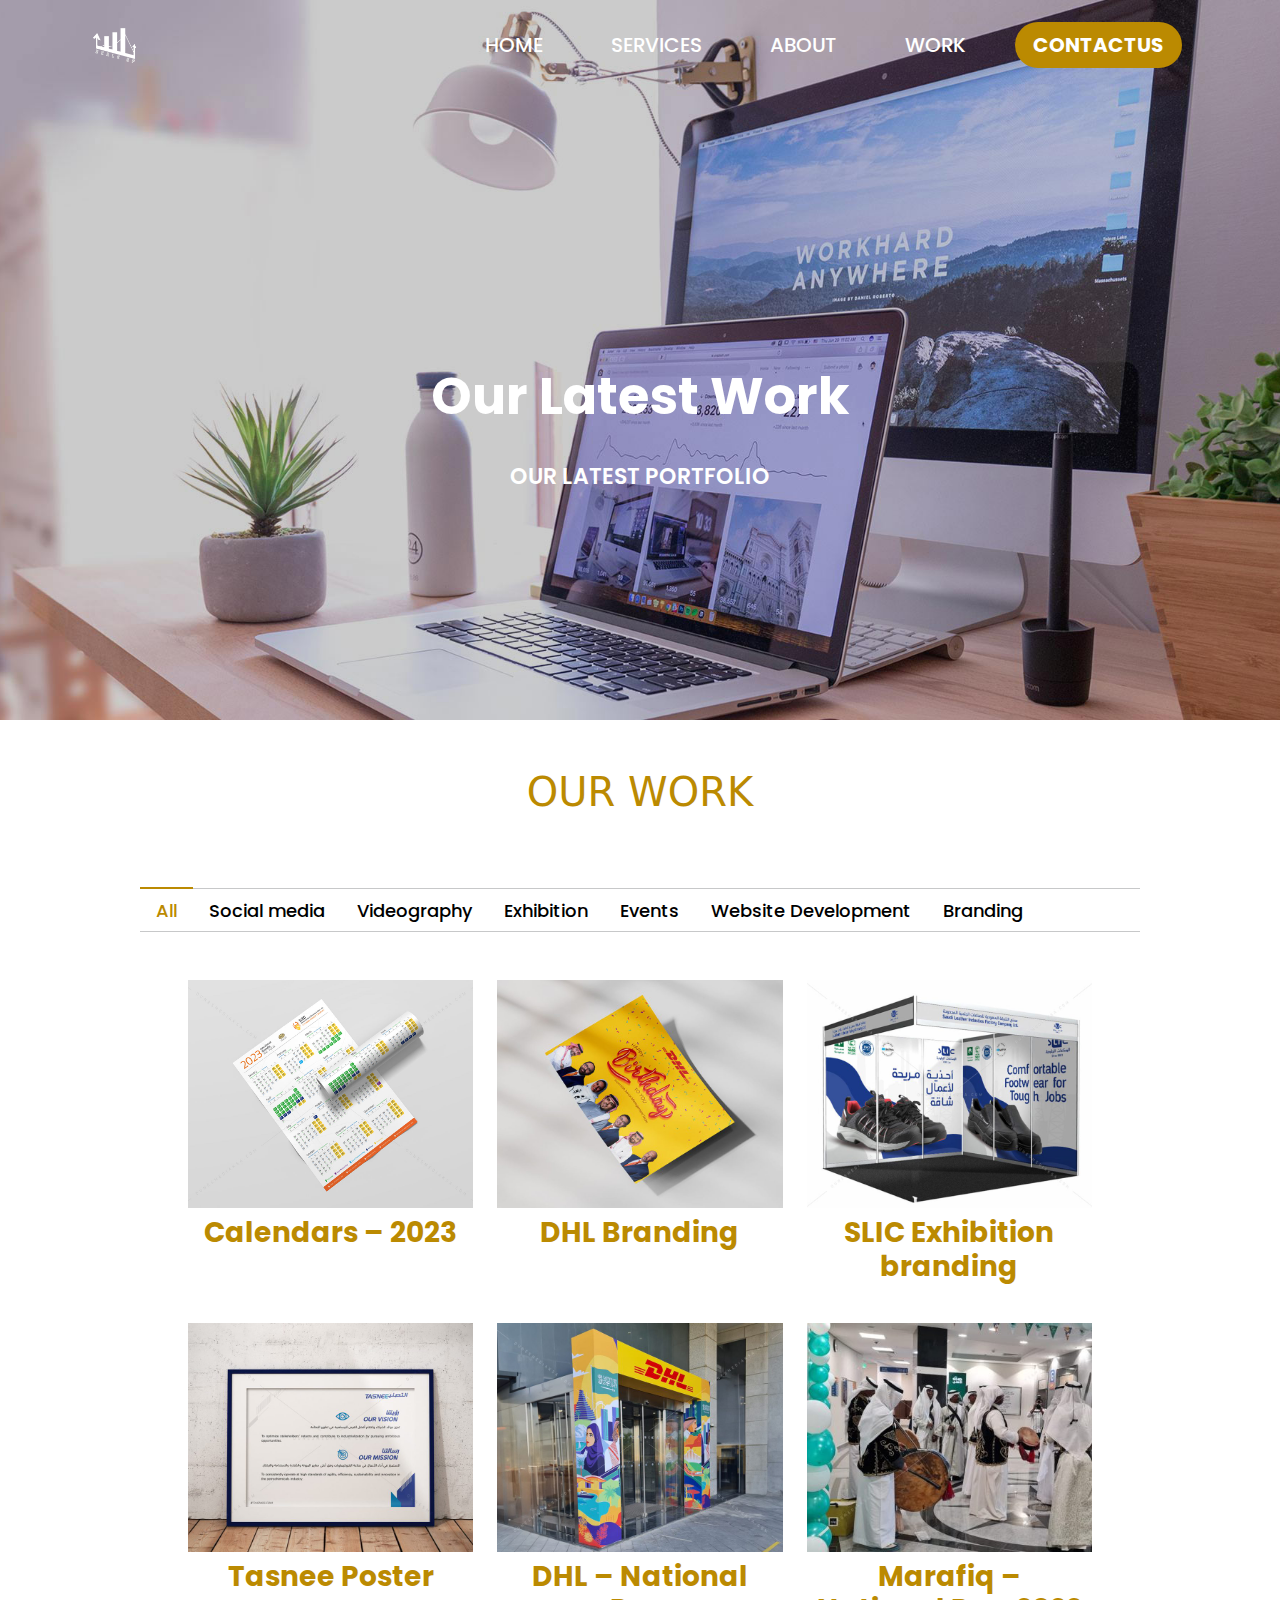
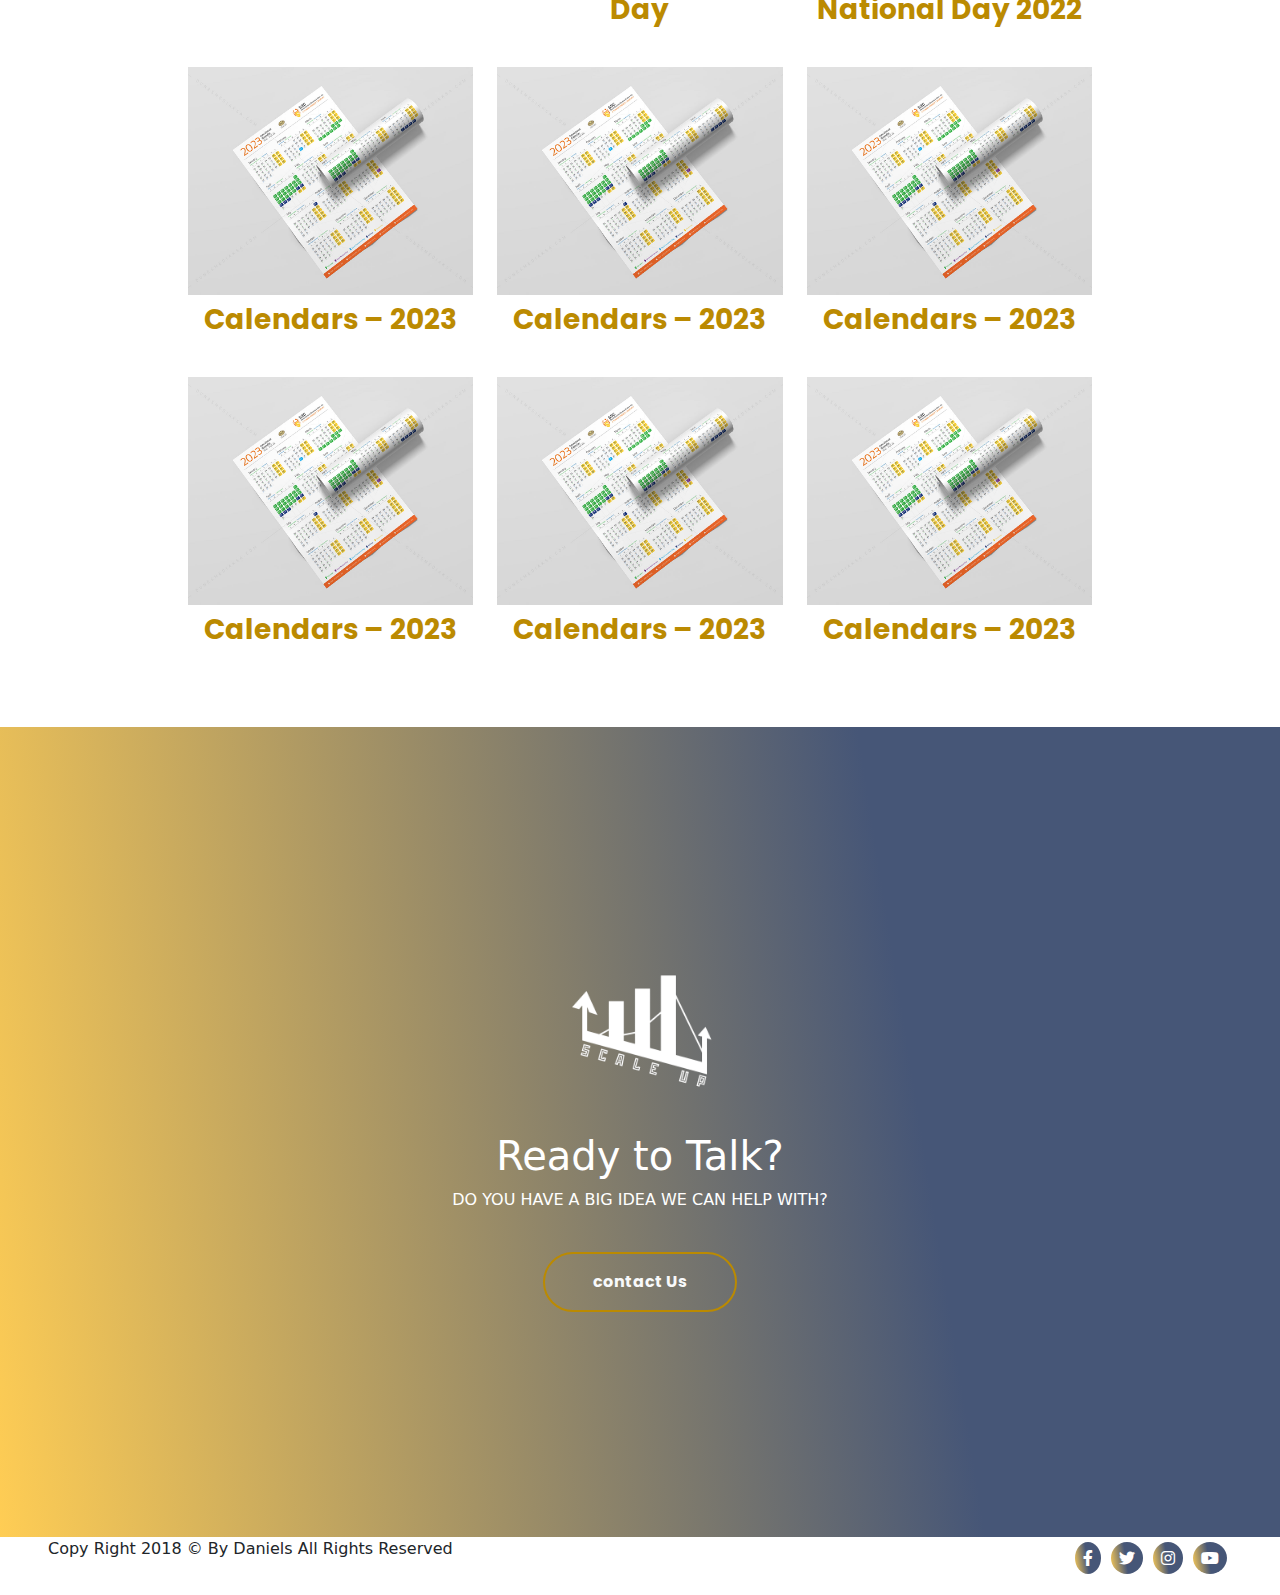
<file: work.html>
<!DOCTYPE html>
<html lang="en">
<head>
    <meta charset="UTF-8">
    <meta http-equiv="X-UA-Compatible" content="IE=edge">
    <meta name="viewport" content="width=device-width, initial-scale=1.0">
    <link rel="icon" href="./img/PhotoRoom-٢٠٢٤٠٤٠٧_٠٢٠٢٢٦.png" class="w-100">
    <title>Scale Up</title>
    <link rel="preconnect" href="https://fonts.googleapis.com">
    <link rel="preconnect" href="https://fonts.gstatic.com" crossorigin>
    <link href="https://fonts.googleapis.com/css2?family=Pacifico&family=Poppins:wght@300&display=swap" rel="stylesheet">
    <link rel="stylesheet" href="./css/all.min.css">
    <link rel="stylesheet" href="./css/bootstrap.min.css">
    <link rel="stylesheet" href="./css/work.css">
</head>
<body>
    
    <header>
        <div class="home overflow-hidden">
            <nav class="navbar navbar-expand-lg   " id="navbar-header">
                <div class="container w-100 my-auto ">
                  <a class="navbar-brand fw-bold text-white " href="#"> <img src="./img/PhotoRoom-٢٠٢٤٠٤٠٧_٠٢٠٢٢٦.png" alt="">   </a>
    <button class="navbar-toggler" type="button" data-bs-toggle="collapse" data-bs-target="#navbarSupportedContent"
      aria-controls="navbarSupportedContent" aria-expanded="false" aria-label="Toggle navigation">
      <span > <i class="fa-solid fa-bars fs-3" style="color: #ffffff;"></i> </span>
    </button>
                  </button>
                  <div class="collapse navbar-collapse  " id="navbarSupportedContent">
                    <ul class="navbar-nav ms-auto mb-2 mb-lg-0 ">
                      <li class="nav-item px-3">
                        <a class="nav-link  fs-5  text-white" href="./index.html" aria-current="page">HOME <span class="visually-hidden">(current)</span></a>
                    </li>
              
                    <li class="nav-item px-3">
                      <a class="nav-link fs-5  text-white" href="./services.html">SERVICES</a>
                  </li>
                    <li class="nav-item px-3">
                        <a class="nav-link fs-5  text-white" href="./about.html">ABOUT</a>
                    </li>
                    <li class="nav-item px-3">
                        <a class="nav-link fs-5  text-white" href="./work.html">WORK</a>
                    </li>
                     
                    </ul>
                    <div class="contact d-flex my-2 my-lg-0 px-3">
                      <a href="./contactUs.html">   <button class="btn  px-3 rounded-pill border-2   rounded-5  text-white fs-5 " type="submit" >CONTACTUS</button>
              </a>
                  </div>
                  </div>
                </div>
              </nav>


              <div class=" home-caption  text-white text-center py-5 d-flex align-items-center justify-content-center  w-100  " >
              <div>
                <h1 >
                  
                    Our Latest Work

                                  </h1>
                  <p class="p-4 ">
                    OUR LATEST PORTFOLIO
                                </p>
            
            
            
       
              </div>
          </div>
        </div>
    </header>


    <div class="container py-5   text-center " style="color: rgb(187,138,1); "> 
        <h1> OUR WORK</h1>
        <!-- <div class="line left"></div>
        <div class="line center"></div>
        <div class="line right"></div> -->
    </div>

<div class="ourWork py-3 ">    
    <div class="container ">
        <hr>
        <ul class="nav nav-tabs border-0 p-0" id="myTab" role="tablist">
            <li class="nav-item" role="presentation">
              <button class="nav-link active" id="home-tab" data-bs-toggle="tab" data-bs-target="#home-tab-pane" type="button" role="tab" aria-controls="home-tab-pane" aria-selected="true">All</button>
            </li>
            <li class="nav-item" role="presentation">
              <button class="nav-link" id="Branding-tab" data-bs-toggle="tab" data-bs-target="#Branding-tab-pane" type="button" role="tab" aria-controls="Branding-tab-pane" aria-selected="false">Social media</button>
            </li>
            <li class="nav-item" role="presentation">
              <button class="nav-link" id="CorporateEvents-tab" data-bs-toggle="tab" data-bs-target="#CorporateEvents-tab-pane" type="button" role="tab" aria-controls="CorporateEvents-tab-pane" aria-selected="false">Videography</button>
            </li>
            <li class="nav-item" role="presentation">
                <button class="nav-link" id="Exterior-tab" data-bs-toggle="tab" data-bs-target="#Exterior-tab-pane" type="button" role="tab" aria-controls="Exterior-tab-pane" aria-selected="false">Exhibition</button>
              </li>
                   <li class="nav-item" role="presentation">
                <button class="nav-link" id="GiveAways-tab" data-bs-toggle="tab" data-bs-target="#GiveAways-tab-pane" type="button" role="tab" aria-controls="GiveAways-tab-pane" aria-selected="false">Events</button>
                      </li>
              <li class="nav-item" role="presentation">
                <button class="nav-link" id="SignageSolutions-tab" data-bs-toggle="tab" data-bs-target="#SignageSolutions-tab-pane" type="button" role="tab" aria-controls="SignageSolutions-tab-pane" aria-selected="false">Website Development</button>
              </li>
              <li class="nav-item" role="presentation">
                <button class="nav-link" id="SignageSolutions-tab" data-bs-toggle="tab" data-bs-target="#SignageSolutions-tab-pane" type="button" role="tab" aria-controls="SignageSolutions-tab-pane" aria-selected="false">Branding</button>
              </li>
          </ul>
          <hr>
          <div class="tab-content" id="myTabContent">
            <div class="tab-pane fade show active" id="home-tab-pane" role="tabpanel" aria-labelledby="home-tab" tabindex="0">

                <div class="container w-auto p-5">
                <div class="row gy-4">
                  <div class="col-md-4 text text">
                    <div class="Portfolio-contant overflow-hidden position-relative">
                      <img src="./img/calendars-1.jpg" class="w-100" alt="">
                <a href="./Brief.html ">
                  <div class="layer d-flex align-items-center justify-content-center">
                    <div class="Portfolio-text text-center">
                      <i class="fa-solid fa-link fs-1" style="color: rgb(187,138,1) " ></i>              
                    </div>
                  </div>
                </a>

                    </div>
                    <h3 class="p-2 text-center "> Calendars – 2023 </h3>

                  </div>
                  <div class="col-md-4 text">
                    <div class="Portfolio-contant overflow-hidden position-relative">
                      <img src="./img/dhl-1-800x640.jpg" class="w-100" alt="">
                           <a href="./Brief.html ">
                        <div class="layer d-flex align-items-center justify-content-center">
                          <div class="Portfolio-text text-center">
                            <i class="fa-solid fa-link fs-1" style="color: rgb(187,138,1) " ></i>              
                          </div>
                        </div>
                      </a>
                    </div>
                    <h3 class="p-2 text-center"> DHL Branding </h3>

                  </div>
                  <div class="col-md-4 text">
                    <div class="Portfolio-contant overflow-hidden position-relative">
                      <img src="./img/slic-1-800x640.jpg" class="w-100" alt="">
                           <a href="./Brief.html ">
                        <div class="layer d-flex align-items-center justify-content-center">
                          <div class="Portfolio-text text-center">
                            <i class="fa-solid fa-link fs-1" style="color: rgb(187,138,1) " ></i>              
                          </div>
                        </div>
                      </a>
                    </div>
                    <h3 class="p-2 text-center"> SLIC Exhibition branding </h3>
                  </div>
                  <div class="col-md-4 text">
                    <div class="Portfolio-contant overflow-hidden position-relative">
                      <img src="./img/tasnee-1-800x640.jpg" class="w-100" alt="">
                           <a href="./Brief.html ">
                        <div class="layer d-flex align-items-center justify-content-center">
                          <div class="Portfolio-text text-center">
                            <i class="fa-solid fa-link fs-1" style="color: rgb(187,138,1) " ></i>              
                          </div>
                        </div>
                      </a>
                    </div>

                    <h3 class="p-2 text-center">  Tasnee Poster </h3>

                  </div>
                  <div class="col-md-4 text">
                    <div class="Portfolio-contant overflow-hidden position-relative">
                      <img src="./img/dhl-national-day-4-800x640.jpg" class="w-100" alt="">
                           <a href="./Brief.html ">
                        <div class="layer d-flex align-items-center justify-content-center">
                          <div class="Portfolio-text text-center">
                            <i class="fa-solid fa-link fs-1" style="color: rgb(187,138,1) " ></i>              
                          </div>
                        </div>
                      </a>
                    </div>
                    <h3 class="p-2 text-center"> DHL – National Day </h3>

                  </div>
                  <div class="col-md-4 text">
                    <div class="Portfolio-contant overflow-hidden position-relative">
                      <img src="./img/Marafiq_national_day_2-400x320.jpg" class="w-100" alt="">
                           <a href="./Brief.html ">
                        <div class="layer d-flex align-items-center justify-content-center">
                          <div class="Portfolio-text text-center">
                            <i class="fa-solid fa-link fs-1" style="color: rgb(187,138,1) " ></i>              
                          </div>
                        </div>
                      </a>
                    </div>
                    <h3 class="p-2 text-center"> Marafiq – National Day 2022 </h3>
 
                  </div>
            

                  <div class="col-md-4 text">
                    <div class="Portfolio-contant overflow-hidden position-relative">
                      <img src="./img/calendars-1.jpg" class="w-100" alt="">
                     <a href="./Brief.html ">
                  <div class="layer d-flex align-items-center justify-content-center">
                    <div class="Portfolio-text text-center">
                      <i class="fa-solid fa-link fs-1" style="color: rgb(187,138,1) " ></i>              
                    </div>
                  </div>
                </a>

                    </div>
                    <h3 class="p-2 text-center "> Calendars – 2023 </h3>

                  </div>

                  <div class="col-md-4 text">
                    <div class="Portfolio-contant overflow-hidden position-relative">
                      <img src="./img/calendars-1.jpg" class="w-100" alt="">
                     <a href="./Brief.html ">
                  <div class="layer d-flex align-items-center justify-content-center">
                    <div class="Portfolio-text text-center">
                      <i class="fa-solid fa-link fs-1" style="color: rgb(187,138,1) " ></i>              
                    </div>
                  </div>
                </a>

                    </div>
                    <h3 class="p-2 text-center "> Calendars – 2023 </h3>

                  </div>

                  <div class="col-md-4 text">
                    <div class="Portfolio-contant overflow-hidden position-relative">
                      <img src="./img/calendars-1.jpg" class="w-100" alt="">
                     <a href="./Brief.html ">
                  <div class="layer d-flex align-items-center justify-content-center">
                    <div class="Portfolio-text text-center">
                      <i class="fa-solid fa-link fs-1" style="color: rgb(187,138,1) " ></i>              
                    </div>
                  </div>
                </a>

                    </div>
                    <h3 class="p-2 text-center "> Calendars – 2023 </h3>

                  </div>
                  
                  <div class="col-md-4 text">
                    <div class="Portfolio-contant overflow-hidden position-relative">
                      <img src="./img/calendars-1.jpg" class="w-100" alt="">
                     <a href="./Brief.html ">
                  <div class="layer d-flex align-items-center justify-content-center">
                    <div class="Portfolio-text text-center">
                      <i class="fa-solid fa-link fs-1" style="color: rgb(187,138,1) " ></i>              
                    </div>
                  </div>
                </a>

                    </div>
                    <h3 class="p-2 text-center "> Calendars – 2023 </h3>

                  </div>

                  <div class="col-md-4 text">
                    <div class="Portfolio-contant overflow-hidden position-relative">
                      <img src="./img/calendars-1.jpg" class="w-100" alt="">
                     <a href="./Brief.html ">
                  <div class="layer d-flex align-items-center justify-content-center">
                    <div class="Portfolio-text text-center">
                      <i class="fa-solid fa-link fs-1" style="color: rgb(187,138,1) " ></i>              
                    </div>
                  </div>
                </a>

                    </div>
                    <h3 class="p-2 text-center "> Calendars – 2023 </h3>

                  </div>
                  <div class="col-md-4 text">
                    <div class="Portfolio-contant overflow-hidden position-relative">
                      <img src="./img/calendars-1.jpg" class="w-100" alt="">
                     <a href="./Brief.html ">
                  <div class="layer d-flex align-items-center justify-content-center">
                    <div class="Portfolio-text text-center">
                      <i class="fa-solid fa-link fs-1" style="color: rgb(187,138,1) " ></i>              
                    </div>
                  </div>
                </a>

                    </div>
                    <h3 class="p-2 text-center "> Calendars – 2023 </h3>

                  </div>
                </div>
              </div></div>
            <div class="tab-pane fade" id="Branding-tab-pane" role="tabpanel" aria-labelledby="Branding-tab" tabindex="0">   
                <div class="container w-auto p-5">
                <div class="row gy-4">
                  <div class="col-md-4 text">
                    <div class="Portfolio-contant overflow-hidden position-relative">
                      <img src="./img/calendars-1.jpg" class="w-100" alt="">
                     <a href="./Brief.html ">
                  <div class="layer d-flex align-items-center justify-content-center">
                    <div class="Portfolio-text text-center">
                      <i class="fa-solid fa-link fs-1" style="color: rgb(187,138,1) " ></i>              
                    </div>
                  </div>
                </a>

                    </div>
                    <h3 class="p-2 text-center "> Calendars – 2023 </h3>

                  </div>
                  <div class="col-md-4 text">
                    <div class="Portfolio-contant overflow-hidden position-relative">
                      <img src="./img/dhl-1-800x640.jpg" class="w-100" alt="">
                           <a href="./Brief.html ">
                        <div class="layer d-flex align-items-center justify-content-center">
                          <div class="Portfolio-text text-center">
                            <i class="fa-solid fa-link fs-1" style="color: rgb(187,138,1) " ></i>              
                          </div>
                        </div>
                      </a>
                    </div>
                    <h3 class="p-2 text-center"> DHL Branding </h3>

                  </div>
                  <div class="col-md-4 text">
                    <div class="Portfolio-contant overflow-hidden position-relative">
                      <img src="./img/slic-1-800x640.jpg" class="w-100" alt="">
                           <a href="./Brief.html ">
                        <div class="layer d-flex align-items-center justify-content-center">
                          <div class="Portfolio-text text-center">
                            <i class="fa-solid fa-link fs-1" style="color: rgb(187,138,1) " ></i>              
                          </div>
                        </div>
                      </a>
                    </div>
                    <h3 class="p-2 text-center"> SLIC Exhibition branding </h3>
                  </div>
                  <div class="col-md-4 text">
                    <div class="Portfolio-contant overflow-hidden position-relative">
                      <img src="./img/tasnee-1-800x640.jpg" class="w-100" alt="">
                           <a href="./Brief.html ">
                        <div class="layer d-flex align-items-center justify-content-center">
                          <div class="Portfolio-text text-center">
                            <i class="fa-solid fa-link fs-1" style="color: rgb(187,138,1) " ></i>              
                          </div>
                        </div>
                      </a>
                    </div>

                    <h3 class="p-2 text-center">  Tasnee Poster </h3>

                  </div>
                 
                 

                
                
                </div>
              </div>
            </div>
            <div class="tab-pane fade" id="CorporateEvents-tab-pane" role="tabpanel" aria-labelledby="CorporateEvents-tab" tabindex="0">      <div class="container w-auto p-5">
                <div class="row gy-4">
                  <div class="col-md-4 text">
                    <div class="Portfolio-contant overflow-hidden position-relative">
                      <img src="./img/calendars-1.jpg" class="w-100" alt="">
                     <a href="./Brief.html ">
                  <div class="layer d-flex align-items-center justify-content-center">
                    <div class="Portfolio-text text-center">
                      <i class="fa-solid fa-link fs-1" style="color: rgb(187,138,1) " ></i>              
                    </div>
                  </div>
                </a>

                    </div>
                    <h3 class="p-2 text-center "> Calendars – 2023 </h3>

                  </div>
                  <div class="col-md-4 text">
                    <div class="Portfolio-contant overflow-hidden position-relative">
                      <img src="./img/dhl-1-800x640.jpg" class="w-100" alt="">
                           <a href="./Brief.html ">
                        <div class="layer d-flex align-items-center justify-content-center">
                          <div class="Portfolio-text text-center">
                            <i class="fa-solid fa-link fs-1" style="color: rgb(187,138,1) " ></i>              
                          </div>
                        </div>
                      </a>
                    </div>
                    <h3 class="p-2 text-center"> DHL Branding </h3>

                  </div>
                  <div class="col-md-4 text">
                    <div class="Portfolio-contant overflow-hidden position-relative">
                      <img src="./img/slic-1-800x640.jpg" class="w-100" alt="">
                           <a href="./Brief.html ">
                        <div class="layer d-flex align-items-center justify-content-center">
                          <div class="Portfolio-text text-center">
                            <i class="fa-solid fa-link fs-1" style="color: rgb(187,138,1) " ></i>              
                          </div>
                        </div>
                      </a>
                    </div>
                    <h3 class="p-2 text-center"> SLIC Exhibition branding </h3>
                  </div>
                  <div class="col-md-4 text">
                    <div class="Portfolio-contant overflow-hidden position-relative">
                      <img src="./img/tasnee-1-800x640.jpg" class="w-100" alt="">
                           <a href="./Brief.html ">
                        <div class="layer d-flex align-items-center justify-content-center">
                          <div class="Portfolio-text text-center">
                            <i class="fa-solid fa-link fs-1" style="color: rgb(187,138,1) " ></i>              
                          </div>
                        </div>
                      </a>
                    </div>

                    <h3 class="p-2 text-center">  Tasnee Poster </h3>

                  </div>
                 
                 

                
                
                </div>
              </div></div>
            <div class="tab-pane fade" id="Exterior-tab-pane" role="tabpanel" aria-labelledby="Exterior-tab" tabindex="0">
                <div class="container w-auto p-5">
                    <div class="row gy-4">
                      <div class="col-md-4 text">
                        <div class="Portfolio-contant overflow-hidden position-relative">
                          <img src="./img/calendars-1.jpg" class="w-100" alt="">
                         <a href="./Brief.html ">
                      <div class="layer d-flex align-items-center justify-content-center">
                        <div class="Portfolio-text text-center">
                          <i class="fa-solid fa-link fs-1" style="color: rgb(187,138,1) " ></i>              
                        </div>
                      </div>
                    </a>
    
                        </div>
                        <h3 class="p-2 text-center "> Calendars – 2023 </h3>
    
                      </div>
                      <div class="col-md-4 text">
                        <div class="Portfolio-contant overflow-hidden position-relative">
                          <img src="./img/dhl-1-800x640.jpg" class="w-100" alt="">
                               <a href="./Brief.html ">
                            <div class="layer d-flex align-items-center justify-content-center">
                              <div class="Portfolio-text text-center">
                                <i class="fa-solid fa-link fs-1" style="color: rgb(187,138,1) " ></i>              
                              </div>
                            </div>
                          </a>
                        </div>
                        <h3 class="p-2 text-center"> DHL Branding </h3>
    
                      </div>
                    
                
                     
                     
    
                    
                    
                    </div>
                  </div>
            </div>
            <div class="tab-pane fade" id="GiveAways-tab-pane" role="tabpanel" aria-labelledby="GiveAways-tab" tabindex="0"><div class="container w-auto p-5">
                <div class="row gy-4">
                  <div class="col-md-4 text">
                    <div class="Portfolio-contant overflow-hidden position-relative">
                      <img src="./img/calendars-1.jpg" class="w-100" alt="">
                     <a href="./Brief.html ">
                  <div class="layer d-flex align-items-center justify-content-center">
                    <div class="Portfolio-text text-center">
                      <i class="fa-solid fa-link fs-1" style="color: rgb(187,138,1) " ></i>              
                    </div>
                  </div>
                </a>

                    </div>
                    <h3 class="p-2 text-center "> Calendars – 2023 </h3>

                  </div>
                  <div class="col-md-4 text">
                    <div class="Portfolio-contant overflow-hidden position-relative">
                      <img src="./img/dhl-1-800x640.jpg" class="w-100" alt="">
                           <a href="./Brief.html ">
                        <div class="layer d-flex align-items-center justify-content-center">
                          <div class="Portfolio-text text-center">
                            <i class="fa-solid fa-link fs-1" style="color: rgb(187,138,1) " ></i>              
                          </div>
                        </div>
                      </a>
                    </div>
                    <h3 class="p-2 text-center"> DHL Branding </h3>

                  </div>
                  <div class="col-md-4 text">
                    <div class="Portfolio-contant overflow-hidden position-relative">
                      <img src="./img/slic-1-800x640.jpg" class="w-100" alt="">
                           <a href="./Brief.html ">
                        <div class="layer d-flex align-items-center justify-content-center">
                          <div class="Portfolio-text text-center">
                            <i class="fa-solid fa-link fs-1" style="color: rgb(187,138,1) " ></i>              
                          </div>
                        </div>
                      </a>
                    </div>
                    <h3 class="p-2 text-center"> SLIC Exhibition branding </h3>
                  </div>
                  <div class="col-md-4 text">
                    <div class="Portfolio-contant overflow-hidden position-relative">
                      <img src="./img/tasnee-1-800x640.jpg" class="w-100" alt="">
                           <a href="./Brief.html ">
                        <div class="layer d-flex align-items-center justify-content-center">
                          <div class="Portfolio-text text-center">
                            <i class="fa-solid fa-link fs-1" style="color: rgb(187,138,1) " ></i>              
                          </div>
                        </div>
                      </a>
                    </div>

                    <h3 class="p-2 text-center">  Tasnee Poster </h3>

                  </div>
                  <div class="col-md-4 text">
                    <div class="Portfolio-contant overflow-hidden position-relative">
                      <img src="./img/dhl-national-day-4-800x640.jpg" class="w-100" alt="">
                           <a href="./Brief.html ">
                        <div class="layer d-flex align-items-center justify-content-center">
                          <div class="Portfolio-text text-center">
                            <i class="fa-solid fa-link fs-1" style="color: rgb(187,138,1) " ></i>              
                          </div>
                        </div>
                      </a>
                    </div>
                    <h3 class="p-2 text-center"> DHL – National Day </h3>

                  </div>
                  <div class="col-md-4 text">
                    <div class="Portfolio-contant overflow-hidden position-relative">
                      <img src="./img/Marafiq_national_day_2-400x320.jpg" class="w-100" alt="">
                           <a href="./Brief.html ">
                        <div class="layer d-flex align-items-center justify-content-center">
                          <div class="Portfolio-text text-center">
                            <i class="fa-solid fa-link fs-1" style="color: rgb(187,138,1) " ></i>              
                          </div>
                        </div>
                      </a>
                    </div>
                    <h3 class="p-2 text-center"> Marafiq – National Day 2022 </h3>
 
                  </div>
            

                  



                  
                </div>
              </div></div>
            <div class="tab-pane fade" id="SignageSolutions-tab-pane" role="tabpanel" aria-labelledby="SignageSolutions-tab" tabindex="0">      <div class="container w-auto p-5">
                <div class="row gy-4">
                  <div class="col-md-4 text">
                    <div class="Portfolio-contant overflow-hidden position-relative">
                      <img src="./img/calendars-1.jpg" class="w-100" alt="">
                     <a href="./Brief.html ">
                  <div class="layer d-flex align-items-center justify-content-center">
                    <div class="Portfolio-text text-center">
                      <i class="fa-solid fa-link fs-1" style="color: rgb(187,138,1) " ></i>              
                    </div>
                  </div>
                </a>

                    </div>
                    <h3 class="p-2 text-center "> Calendars – 2023 </h3>

                  </div>
                  <div class="col-md-4 text">
                    <div class="Portfolio-contant overflow-hidden position-relative">
                      <img src="./img/dhl-1-800x640.jpg" class="w-100" alt="">
                           <a href="./Brief.html ">
                        <div class="layer d-flex align-items-center justify-content-center">
                          <div class="Portfolio-text text-center">
                            <i class="fa-solid fa-link fs-1" style="color: rgb(187,138,1) " ></i>              
                          </div>
                        </div>
                      </a>
                    </div>
                    <h3 class="p-2 text-center"> DHL Branding </h3>

                  </div>
                 
                 
                 

                
                
                </div>
              </div></div>
          </div>
       
    </div>
</div>






  <!-- contactUs -->
    <section>
    <div class="contactUs">
      
        <div class="d-flex justify-content-center align-items-center  w-100 h-100">
           
            <div class="  text-white text-center " >
<div>
    <img src="./img/PhotoRoom-٢٠٢٤٠٤٠٧_٠٢٠٢٢٦.png" alt="" class="footer_img " >
</div>        

                <h1 class="fw-blod  " >
                  
                    Ready to Talk?
                </h1>
                <p>
                    DO YOU HAVE A BIG IDEA WE CAN HELP WITH?
                </p>
        
                <button class="btn rounded-5 border-2 py-3 m-4  px-5 text-light " >
                    contact Us
                          </button>
            
                
                </div>
        </div>
    </div>
  </section>

<!-- footer -->
<footer class=" px-5">
<div class="d-flex justify-content-between fw-medium ">
    <p>Copy Right 2018 © By Daniels All Rights Reserved</p> 


    <div class="social-icons d-flex justify-content-around align-items-center text-white ">
        <ul class="d-flex social-icon">
          <li>
            <a href="https://www.facebook.com/" target="_blank"><i class="fa-brands fa-facebook-f p-2"></i></a>
          </li>
          <li>
            <a href="https://www.twitter.com/" target="_blank"><i class="fa-brands fa-twitter p-2"></i></a>
          </li>
          <!-- <li>
            <a href="https://www.facebook.com/" target="_blank"><i class="fa-brands fa-linkedin-in p-2"></i></i></a>
          </li> -->
          <li>
            <a href="https://www.linkedin.com/" target="_blank"><i class="fa-brands fa-instagram p-2"></i></a>

          </li>
          <li>
            <a href="https://www.youtube.com/" target="_blank"><i class="fa-brands fa-youtube p-2"></i></a>
          </li>
        </ul>
        
      </div>
</div>
  
</footer>





<script src="./js/bootstrap.bundle.min.js"></script>


</body>
</html>
</file>
<file: css/style.css>
.navbar li a{
    line-height: 30px;
    margin: 8px 10px;
   
}

.navbar{
    /* background-color:black; */
}
.social-icon li {
    margin: 5px;
    list-style:none;
    border:1px solid var(--maim-color) ;
    border-radius: 50%;
    -webkit-border-radius: 50%;
    -moz-border-radius: 50%;
    -ms-border-radius: 50%;
    -o-border-radius: 50%;
    background: rgb(255,205,84);
    background: linear-gradient(81deg, rgba(255,205,84,1) 0%, rgba(70,86,119,1) 47%, rgba(70,86,119,1) 70%);
    


}
  .social-icon li a{
    color: white;
}

.carousel-item{
    background-image: url(../img/pexels-brotin-biswas-518543.jpg);
    height: 100vh;
    width: 100%;
    background-size: cover;
    background-position: center center;
}
.BackGround{
    background-image: url(../img/photo-1480694313141-fce5e697ee25.avif);
    height: 100vh;
    width: 100%;
    background-size: cover;
    background-position: center center;
}
/* .home
{
 /* background-image: url(../slide5-2.jpg); */

 /* position: relative; */
/* background-size: cover;
background-position: center center; */
/* }  */

.carousel-caption{
    position: absolute;
    top: 40%;
    left: 40%;
    width: 100%;
    padding: 0;
    /* z-index: -1; */
    transform: translate(-40%);
    -webkit-transform: translate(-40%);
    -moz-transform: translate(-40%);
    -ms-transform: translate(-40%);
    -o-transform: translate(-40%);
}

.carousel-item img{
    width: 100%;
    height: 100vh;
    object-fit: cover;
}


.Portfolio-contant .layer{
    position: absolute;
    top: 0px;
    left: 0px;
    right: 0px;
    bottom: 0px;
    opacity: 0;
    background-color:  rgb(70,86,119);
    transition: all 1s;
    -webkit-transition: all 1s;
    -moz-transition: all 1s;
    -ms-transition: all 1s;
    -o-transition: all 1s;
}




.Portfolio-contant:hover .layer{
   
    opacity: 1;
    
}

.contactUs{
    width: 100%;
    height: 90vh;
    /* background-color: black; */
    background: rgb(255,205,84);
    background: linear-gradient(81deg, rgba(255,205,84,1) 0%, rgba(70,86,119,1) 70%);
}


.services-icons i{
    color: black;
    border: 1px solid transparent;
    background-color: rgb(235,235,235);
    transition: all 1s ;
    -webkit-transition: all 1s ;
    -moz-transition: all 1s ;
    -ms-transition: all 1s ;
    -o-transition: all 1s ;
}
.item:hover .services-icons i    {
    color: white;
    border: 1px solid transparent;
    background-color: rgb(187,138,1);
}
.nav-tabs .nav-link,.nav-tabs{
    border: 0;
}

/* slider */
.home{
    position: relative;
}
#owl-demo .item img{
    display: block;
    width: 100%;
    height: auto;
}
.title{
    font-family: 'Pacifico', cursive;
    font-family: 'Poppins', sans-serif;
    background: rgb(255,205,84);
    background: linear-gradient(81deg, rgba(255,205,84,1) 0%, rgba(70,86,119,1) 47%, rgba(70,86,119,1) 70%);
        -webkit-background-clip: text;
        -webkit-text-fill-color: transparent;

}
.contact button ,.carousel-item a{
    background-color: rgb(187,138,1)  !important;
    font-family: 'Pacifico', cursive;
    font-family: 'Poppins', sans-serif;
    font-weight: bold;
}
.carousel-item h1 ,.about h1,.ourWork h1 ,.services-caption h1,.contactUs h1{
    font-size: 51px;
    font-weight: bolder;
    font-family: 'Pacifico', cursive;
    font-family: 'Poppins', sans-serif;
}
.carousel-item p , .about p ,.ourWork p,.services-caption p,.contactUs p  {
    font-size: 22px;
    font-weight: 600;
    font-family: 'Pacifico', cursive;
    font-family: 'Poppins', sans-serif;
}

.about a , .ourWork a ,.contactUs button{
    border-color: rgb(187,138,1)  !important ;
    transition: all 1s;
    -webkit-transition: all 1s;
    -moz-transition: all 1s;
    -ms-transition: all 1s;
    -o-transition: all 1s;
    font-family: 'Pacifico', cursive;
    font-family: 'Poppins', sans-serif;
    font-weight: bold !important;
}

.about button:hover ,.ourWork button:hover,.contactUs button:hover {
    background-color: rgb(187,138,1)  !important;
   
}
.services .item p{
    font-size: 18px;
    font-family: 'Pacifico', cursive;
    font-family: 'Poppins', sans-serif;
    font-weight: 600 !important;

}
.services .item h3{
    font-size: 35px;
    font-family: 'Pacifico', cursive;
    font-family: 'Poppins', sans-serif;
    font-weight: 600 !important;

}
.title{
    font-size: 70px;
    }

    .contactUs img{
        width: 16%;
    }
    .about h1{
       font-size: 60px; 
    }
    .about p,.ourWork p,.services-caption p{
        font-size: 20px; 
    }
    .navbar-brand img{
        width: 18%;
    }
@media screen  and (max-width:850px){
   
    .title{
        font-size: 40px;
        }

        .contactUs{
            height: 70vh;
        }

        .contactUs p {
            padding: 10px;
            font-size: 18px;
            font-weight: 600;
            font-family: 'Pacifico', cursive;
            font-family: 'Poppins', sans-serif;
        }
        .contactUs img{
            width: 30%;
        }
        .carousel-item h1{
            font-size: 35px;
        }
        .carousel-item p{
            font-size: 18px;
        }
 }
 @media screen  and (max-width:500px){
    
    .contactUs{
        height: 70vh;
    }

    .contactUs p {
        padding: 10px;
        font-size: 16px;
        font-weight: 600;
        font-family: 'Pacifico', cursive;
        font-family: 'Poppins', sans-serif;
    }
    .contactUs img{
        width: 40%;
    }
    .carousel-item h1{
        font-size: 25px;
    
    }
    .carousel-item p{
        font-size: 15px;
    }

.about h1,.services-caption h1{
    font-size: 40px;

}


.navbar-brand img{
    width: 40%;
}
  

 }
 .services p {
    height: 100px; /* يمكنك تعديل هذا الرقم حسب الارتفاع الذي ترغب في تحديده */
    overflow: hidden; /* هذا يضمن أن أي نص إضافي سيتم قصه */
  }
</file>
<file: css/about.css>
.home{
    background-image: url(../img/slide5-2.jpg);
    width: 100%;
    height: 95vh;
    background-position: center center;
    background-size: cover;
    background-attachment: fixed;
}
.navbar li a{
    line-height: 30px;
    margin: 8px 10px;
   
}

.navbar{
    /* background-color: rgba(0, 0, 0, 0.2); */
}
.home-caption{
    height: 80vh;
}
.home-caption h1 {
    font-size: 51px;
    font-weight: bolder;
    font-family: 'Pacifico', cursive;
    font-family: 'Poppins', sans-serif;
}
.home-caption p , .about-caption p{
    font-size: 20px;
    font-weight: 600;
    font-family: 'Pacifico', cursive;
    font-family: 'Poppins', sans-serif;
}
.home-caption a ,.contact a ,.ourWork a{
    border-color: rgb(187,138,1)  !important ;
background-color: rgb(187,138,1)  !important  ;
    font-family: 'Pacifico', cursive;
    font-family: 'Poppins', sans-serif;
    font-weight: bold !important;
}
.title{
    font-family: 'Pacifico', cursive;
    font-family: 'Poppins', sans-serif;
    background: rgb(255,205,84);
    background: linear-gradient(81deg, rgba(255,205,84,1) 0%, rgba(70,86,119,1) 47%, rgba(70,86,119,1) 70%);
        -webkit-background-clip: text;
        -webkit-text-fill-color: transparent;
        font-size: 60px;
        font-weight: bolder;

}

.Portfolio-contant .layer {
    position: absolute;
    top: 0px;
    left: 0px;
    right: 0px;
    bottom: 0px;
    opacity: 0;
    background-color: rgb(70, 86, 119);
    transition: all 1s;
    -webkit-transition: all 1s;
    -moz-transition: all 1s;
    -ms-transition: all 1s;
    -o-transition: all 1s;
}

.navbar-brand img {
    width: 20%;
}
.Portfolio-contant:hover .layer{
   
    opacity: 1;
    
}
.social-icon li {
    margin: 5px;
    list-style:none;
    border:1px solid var(--maim-color) ;
    border-radius: 50%;
    -webkit-border-radius: 50%;
    -moz-border-radius: 50%;
    -ms-border-radius: 50%;
    -o-border-radius: 50%;
    background: rgb(255,205,84);
    background: linear-gradient(81deg, rgba(255,205,84,1) 0%, rgba(70,86,119,1) 47%, rgba(70,86,119,1) 70%);
    


}
  .social-icon li a{
    color: white;
}

@media screen and (max-width:500px) {
    .navbar-brand img{
        width: 30%;
    }
    
    
}
</file>
<file: css/contactUs.css>
.home{
    background-image: url(../img/slide5-2.jpg);
    width: 100%;
    height: 95vh;
    background-position: center center;
    background-size: cover;
    background-attachment: fixed;
}
.navbar li a{
    line-height: 30px;
    margin: 8px 10px;
   
}

.navbar{
    /* background-color: rgba(0, 0, 0, 0.2); */
}
.home-caption{
    height: 80vh;
}
.home-caption h1 {
    font-size: 51px;
    font-weight: bolder;
    font-family: 'Pacifico', cursive;
    font-family: 'Poppins', sans-serif;
}
.home-caption p , .about-caption p{
    font-size: 22px;
    font-weight: 600;
    font-family: 'Pacifico', cursive;
    font-family: 'Poppins', sans-serif;
}
.home-caption button ,.contact button ,.contactContainer button{
    border-color: rgb(187,138,1)  !important ;
background-color: rgb(187,138,1)  !important  ;
    font-family: 'Pacifico', cursive;
    font-family: 'Poppins', sans-serif;
    font-weight: bold !important;
}
.contactContainer{
    width: 40%;
}

.form-control:focus {
    color: var(--bs-body-color);
    background-color: var(--bs-body-bg);
    border-color:rgb(187,138,1)  !important ;
    outline: 0;
    box-shadow: 0 0 0 0.25px rgb(187,138,1)  !important;
}

.social-icon li {
    margin: 5px;
    list-style:none;
    border:1px solid var(--maim-color) ;
    border-radius: 50%;
    -webkit-border-radius: 50%;
    -moz-border-radius: 50%;
    -ms-border-radius: 50%;
    -o-border-radius: 50%;
    background: rgb(255,205,84);
    background: linear-gradient(81deg, rgba(255,205,84,1) 0%, rgba(70,86,119,1) 47%, rgba(70,86,119,1) 70%);

}
  .social-icon li a{
    color: white;
}
.contactUs{
    width: 100%;
    height: 90vh;
    /* background-color: black; */
    background: rgb(255,205,84);
    background: linear-gradient(81deg, rgba(255,205,84,1) 0%, rgba(70,86,119,1) 70%);
}
.contactIcon {
    list-style:none;
    
}
.title h1{
        font-family: 'Pacifico', cursive;
        font-family: 'Poppins', sans-serif;
        background: rgb(255,205,84);
    background: linear-gradient(81deg, rgba(255,205,84,1) 0%, rgba(70,86,119,1) 47%, rgba(70,86,119,1) 70%);
        -webkit-background-clip: text;
        -webkit-text-fill-color: transparent;
        font-weight: bolder;
      
}
.navbar-brand img{
    width: 16%;


}




@media screen  and (max-width:1149px){
  
    .contactContainer
    {
        width: 50%;
    }
 }
 @media screen  and (max-width:850px){

   
 
    .contactContainer{
        width: 70%;
    }
 }
 @media screen  and (max-width:770px){

  
    .contactUs{
     height: 140vh;    
    }
 }

@media screen  and (max-width:500px){
/* 
    .navbar-brand img{
        width: 40%;
    } */
    .contactContainer{
        width: 90%;
    }
 }
</file>
<file: css/service.css>
body
{
    /* overflow: hidden; */
}

.title{
    font-family: 'Pacifico', cursive;
    font-family: 'Poppins', sans-serif;
    background: rgb(255,205,84);
    background: linear-gradient(81deg, rgba(255,205,84,1) 0%, rgba(70,86,119,1) 47%, rgba(70,86,119,1) 70%);
        -webkit-background-clip: text;
        -webkit-text-fill-color: transparent;

}
.padding{
    padding: 70px;
}
.dropdown-item:focus, .dropdown-item:hover {
    color: rgb(187,138,1)  ;
    background-color:transparent;
}
.home{
    background-image: url(../img/slide3.jpg);
    width: 100%;
    height: 80vh;
    background-position: center center;
    background-size: cover;
    background-attachment: fixed;
}
.navbar li a{
    line-height: 30px;
    margin: 8px 10px;
   
}
.navbar-brand img {
    width: 18%;
}
.navbar{
    /* background-color: rgba(0, 0, 0, 0.2); */
}
.home-caption{
    height: 80vh;
}
.home-caption h1 {
    font-size: 51px;
    font-weight: bolder;
    font-family: 'Pacifico', cursive;
    font-family: 'Poppins', sans-serif;
}
.home-caption p {
    font-size: 20px;
    font-weight: 600;
    font-family: 'Pacifico', cursive;
    font-family: 'Poppins', sans-serif;
}
.home-caption button ,.contact button {
    border-color: rgb(187,138,1)  !important ;
background-color: rgb(187,138,1)  !important  ;
    font-family: 'Pacifico', cursive;
    font-family: 'Poppins', sans-serif;
    font-weight: bold !important;
}


.About h1{
    font-size: 51px;
    font-weight: bolder;
    font-family: 'Pacifico', cursive;
    font-family: 'Poppins', sans-serif;
}

.About p{
    font-size: 20px;
    font-weight: 600;
    font-family: 'Pacifico', cursive;
    font-family: 'Poppins', sans-serif;
    padding: 30px;
}
.slip{ 
    width: 100%;
    height: 100vh;
    clip-path: polygon(0 0, 60% 0, 39% 100%, 0% 100%);
    background-color: black;
}

.Creative_Services{
    background-image: url(../img/cHJpdmF0ZS9sci9pbWFnZXMvd2Vic2l0ZS8yMDIyLTA1L3JtMzE0LWJiLTE1XzFfMi5qcGc.webp);
    width: 100%;
    height: 100vh;
    /* background-position: center center; */
    background-size: cover;
}


.Creative_Services_text  h1 ,.web_design h1 ,.Digital-Marketing-caption h1{
    font-size: 51px;
    font-weight: bolder;
    font-family: 'Pacifico', cursive;
    font-family: 'Poppins', sans-serif;
}
.Creative_Services_text  p ,.web_design p ,.section_footer a ,.Digital-Marketing-caption p,.contactUs p{
    font-size: 18px;
    font-weight: 600;
    font-family: 'Pacifico', cursive;
    font-family: 'Poppins', sans-serif; 
    text-decoration: none;
}



.social-icon li {
    margin: 5px;
    list-style:none;
    border:1px solid  ;
    border-radius: 50%;
    -webkit-border-radius: 50%;
    -moz-border-radius: 50%;
    -ms-border-radius: 50%;
    -o-border-radius: 50%;
    background: rgb(255,205,84);
    background: linear-gradient(81deg, rgba(255,205,84,1) 0%, rgba(70,86,119,1) 47%, rgba(70,86,119,1) 70%);


}
  .social-icon li a{
    color: white;
}

.contactUs{
    width: 100%;
    height: 90vh;
    /* background-color: black; */
    background: rgb(255,205,84);
    background: linear-gradient(81deg, rgba(255,205,84,1) 0%, rgba(70,86,119,1) 70%);
}

.title{
font-size: 70px;
background: rgb(255,205,84);
background: linear-gradient(81deg, rgba(255,205,84,1) 0%, rgba(70,86,119,1) 47%, rgba(70,86,119,1) 70%);
        -webkit-background-clip: text;
        -webkit-text-fill-color: transparent;
}
.contactUs button:hover {
    background-color: rgb(187,138,1)  !important;
   
}
.contactUs img{
    width: 16%;
}
.contactUs button{
    border-color: rgb(187,138,1)  !important ;
    transition: all 1s;
    -webkit-transition: all 1s;
    -moz-transition: all 1s;
    -ms-transition: all 1s;
    -o-transition: all 1s;
    font-family: 'Pacifico', cursive;
    font-family: 'Poppins', sans-serif;
    font-weight: bold !important;
}
.slip img{
    width: 25%;   
}
 /* @media screen  and (max-width:850px){
    .slip{ 
        height: 120vh;
       
    }
    
    .Creative_Services{
     
        height: 120vh;
    }
    
    .Creative_Services_text  h1{

        font-size: 33px;
    }

    .Creative_Services_text  p{

        font-size: 15px;
    }

    .title{
        font-size: 40px;
        }

        .contactUs{
            height: 70vh;
        }

        .home-caption p {
            padding: 10px;
            font-size: 18px;
            font-weight: 600;
            font-family: 'Pacifico', cursive;
            font-family: 'Poppins', sans-serif;
        }
        .contactUs img{
            width: 30%;
        }
 }
 @media screen  and (max-width:500px){
    .slip{ 
        height: 80vh;
        clip-path: polygon(0 0, 100% 0%, 100% 79%, 0% 100%);

       align-items: center;
    }

    .Creative_Services_text  h1{

        font-size: 30px;
    }

    .contactUs{
        height: 70vh;
    }

    .home-caption p {
        padding: 10px;
        font-size: 16px;
        font-weight: 600;
        font-family: 'Pacifico', cursive;
        font-family: 'Poppins', sans-serif;
    }
    .contactUs img{
        width: 40%;
    }

    .slip img{
        width: 50%;   
  
    }


    /* .navbar-brand img{
        width: 40%;
    }
    .navbar-brand img{
        width: 40%;
    } */
    
 /* } */
</file>
<file: css/work.css>
.home{
    background-image: url(../img/slide5-2.jpg);
    width: 100%;
    height: 80vh;
    background-position: center center;
    background-size: cover;
    background-attachment: fixed;
}
.navbar li a{
    line-height: 30px;
    margin: 8px 10px;
   
}

.navbar{
    /* background-color:black; */
}
.home-caption{
    height: 80vh;
}
.home-caption h1 {
    font-size: 51px;
    font-weight: bolder;
    font-family: 'Pacifico', cursive;
    font-family: 'Poppins', sans-serif;
}
.home-caption p {
    font-size: 22px;
    font-weight: 600;
    font-family: 'Pacifico', cursive;
    font-family: 'Poppins', sans-serif;
}
.home-caption button ,.contact button {
    border-color: rgb(187,138,1)  !important ;
background-color: rgb(187,138,1)  !important  ;
    font-family: 'Pacifico', cursive;
    font-family: 'Poppins', sans-serif;
    font-weight: bold !important;
}

.contactUs button{
    border-color: rgb(187,138,1)  !important ;
    transition: all 1s;
    -webkit-transition: all 1s;
    -moz-transition: all 1s;
    -ms-transition: all 1s;
    -o-transition: all 1s;
    font-family: 'Pacifico', cursive;
    font-family: 'Poppins', sans-serif;
    font-weight: bold !important;
}

.nav-tabs .nav-link.active {
    border: 0;
    color:  rgb(187,138,1) ;

}
.nav-link {

    color:  black;
    font-size: 18px;
    font-family: 'Pacifico', cursive;
    font-family: 'Poppins', sans-serif;
    font-weight: 500 !important;
  
}
.text h3{
    font-family: 'Pacifico', cursive;
    font-family: 'Poppins', sans-serif;
  font-weight: bold;
  color:rgb(187,138,1)  ;
}
.nav-tabs .nav-link:focus, .nav-tabs .nav-link:hover {
    isolation: isolate;
    color:  rgb(187,138,1) ;
    
}
.nav-tabs .nav-link {
border: 0ch;

}
.nav-link.active {
    position: relative;
    display: inline-block;
  }
  
  .nav-link.active::after {
    content: "";
    position: absolute;
    bottom: 100%;
    left: 0;
    right: 0;
    border-bottom: 2px solid  rgb(187,138,1) ; /* You can customize the color and thickness of the line */
  }
  

  .Portfolio-contant .layer{
    position: absolute;
    top: 0px;
    left: 0px;
    right: 0px;
    bottom: 0px;
    opacity: 0;
    background-color:  rgb(70,86,119);
    transition: all 1s;
    -webkit-transition: all 1s;
    -moz-transition: all 1s;
    -ms-transition: all 1s;
    -o-transition: all 1s;
}




.Portfolio-contant:hover .layer{
   
    opacity: 1;
    
}



hr {
  
    margin-block-start: 0;
    margin-block-end: 0;

}


.contactUs{
    width: 100%;
    height: 90vh;
    /* background-color: black; */
    background: rgb(255,205,84);
    background: linear-gradient(81deg, rgba(255,205,84,1) 0%, rgba(70,86,119,1) 70%);
}


.social-icon li {
    margin: 5px;
    list-style:none;
    border:1px solid var(--maim-color) ;
    border-radius: 50%;
    -webkit-border-radius: 50%;
    -moz-border-radius: 50%;
    -ms-border-radius: 50%;
    -o-border-radius: 50%;
    background: rgb(255,205,84);
    background: linear-gradient(81deg, rgba(255,205,84,1) 0%, rgba(70,86,119,1) 47%, rgba(70,86,119,1) 70%);

}
  .social-icon li a {
    color: white;
}

 .container{
    width: 80%;
 }
 .title h1{
    font-family: 'Pacifico', cursive;
    font-family: 'Poppins', sans-serif;
        background: rgb(135,40,158);
        background: linear-gradient(90deg, rgba(135,40,158,1) 29%, rgba(35,178,216,1) 55%, rgba(55,216,106,1) 100%);
        -webkit-background-clip: text;
        -webkit-text-fill-color: transparent;
       
        font-weight: bolder;
}


  .line {
    height: 4px; 
    background-color: rgb(187,138,1) ; 
    margin: 5px 0; 
    
  }
  
  .left {
    width: 20px;
    align-self: flex-start;
  }
  
  .center {
    width: 30px;
    align-self: center;
  }
  
  .right {
    width: 20px;
    align-self: flex-end;
  }
  .contactUs button:hover {
    background-color: rgb(187,138,1)  !important;
   
}

  .title{
    font-size: 70px;
          background: rgb(135,40,158);
            background: linear-gradient(90deg, rgba(135,40,158,1) 29%, rgba(35,178,216,1) 55%, rgba(55,216,106,1) 100%);
            -webkit-background-clip: text;
            -webkit-text-fill-color: transparent;
    }
    .contactUs img{
        width: 16%;
    }
    .contactUs button{
        border-color: rgb(187,138,1)  !important ;
        transition: all 1s;
        -webkit-transition: all 1s;
        -moz-transition: all 1s;
        -ms-transition: all 1s;
        -o-transition: all 1s;
        font-family: 'Pacifico', cursive;
        font-family: 'Poppins', sans-serif;
        font-weight: bold !important;
    }
    .navbar-brand img{
        width: 18%;
    }

  
  @media screen  and (max-width:850px){
   
    .title{
        font-size: 40px;
        }

        .contactUs{
            height: 70vh;
        }

        .contactUs p {
            padding: 10px;
            font-size: 18px;
            font-weight: 600;
            font-family: 'Pacifico', cursive;
            font-family: 'Poppins', sans-serif;
        }
        .contactUs img{
            width: 30%;
        }
 }
 @media screen  and (max-width:500px){
    
    .contactUs{
        height: 70vh;
    }

    .contactUs p {
        padding: 10px;
        font-size: 16px;
        font-weight: 600;
        font-family: 'Pacifico', cursive;
        font-family: 'Poppins', sans-serif;
    }
    .contactUs img{
        width: 40%;
    }
 
    .navbar-brand img{
        width: 40%;
    }
    
}
</file>
